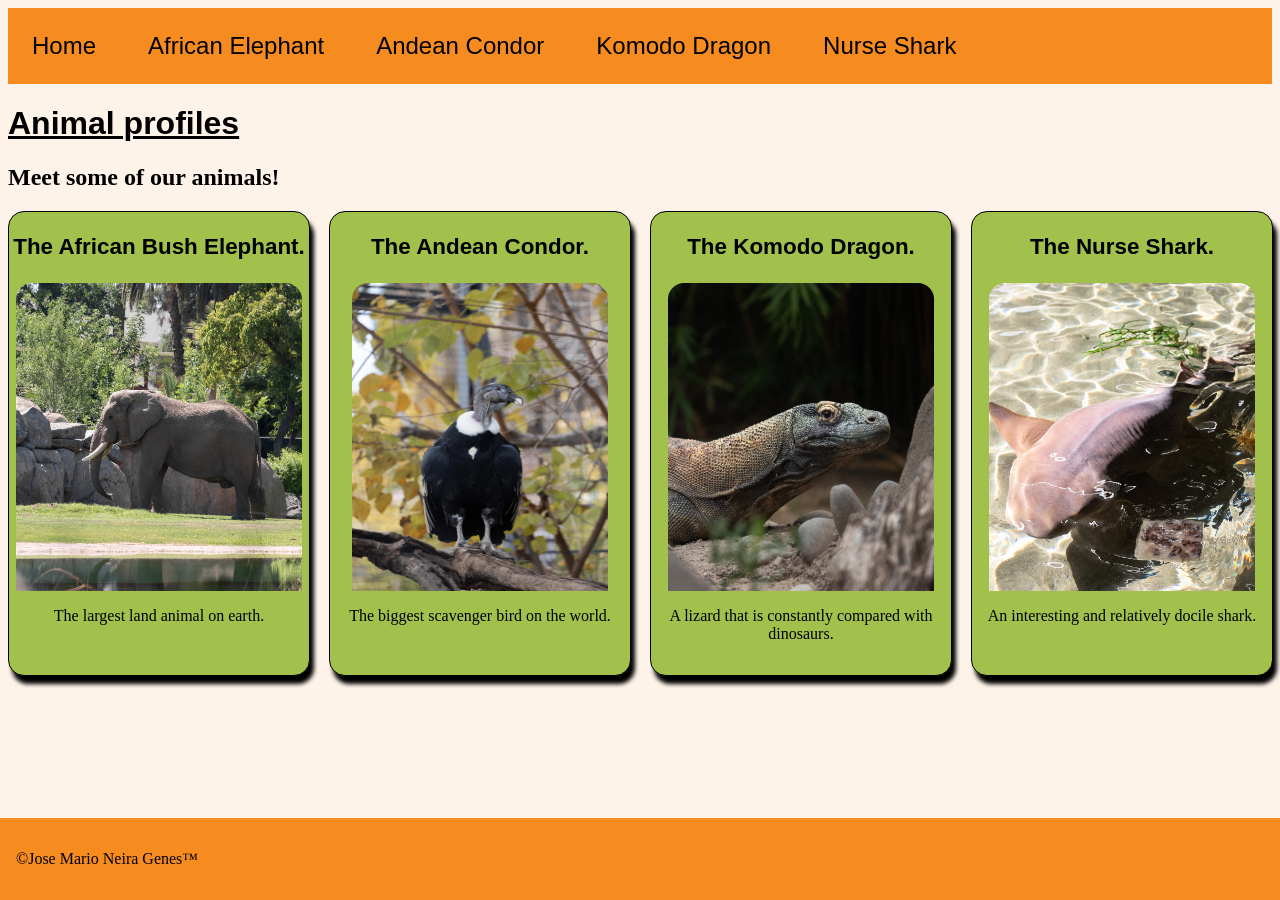
<file: index.html>
<!DOCTYPE html>
<html lang="en">
<head>
    <meta charset="UTF-8">
    <meta name="viewport" content="width=device-width, initial-scale=1.0">
    <title>Dossier project</title>
    <link rel="stylesheet" href="style.css">
</head>

<body>
    <header>
        <nav id="main-nav" class="main">
            <a href="index.html">Home</a>
            <a href="African_Elephant.html">African Elephant</a>
            <a href="Andean_Condor.html">Andean Condor</a>
            <a href="Komodo_Dragon.html">Komodo Dragon</a>
            <a href="Nurse_Shark.html">Nurse Shark</a>
        </nav>
        <h1 class="page-title">
            Animal profiles
        </h1>
    </header>

    <main>
        <section>
            <h2 >
                Meet some of our animals!
            </h2>
        </section>
        <div class="profiles">
        <section class="profile">
            <h3 class="animal-name">
                The African Bush Elephant.
            </h3>
            <img src="African_Elephant.jpg" alt="A big grey elephant on a field" width="286" height="308" class="image">
            <p>
                The largest land animal on earth.
            </p>
        </section>
        <section class="profile">
            <h3 class="animal-name">
                The Andean Condor.
            </h3>
            <img src="Andean_Condor.jpg" alt="A considerably big bird with black and white plumage and grey skin" width="256" height="308" class="image">
            <p>
                The biggest scavenger bird on the world.
            </p>
        </section> 
        <section class="profile">
            <h3 class="animal-name">
                The Komodo Dragon.
            </h3>
            <img src="Komodo_Dragon.jpg" alt="A very big lizard with scaly, brown and grey skin" width="266" height="308" class="image">
            <p>
                A lizard that is constantly compared with dinosaurs.
            </p>
        </section> 
        <section class="profile">
            <h3 class="animal-name">
                The Nurse Shark.
            </h3>
            <img src="Nurse_Shark.jpg" alt="A flat looking shark with brown skin, small eyes and small, whisker like appendages close to its mouth" width="266" height="308" class="image">
            <p>
                An interesting and relatively docile shark.
            </p>
        </section> 
        </div>
    </main>
    <footer class="main-footer">
        <p class="copyright">&copy;Jose Mario Neira Genes&trade;</p>
    </footer>
</body>
</html>
</file>
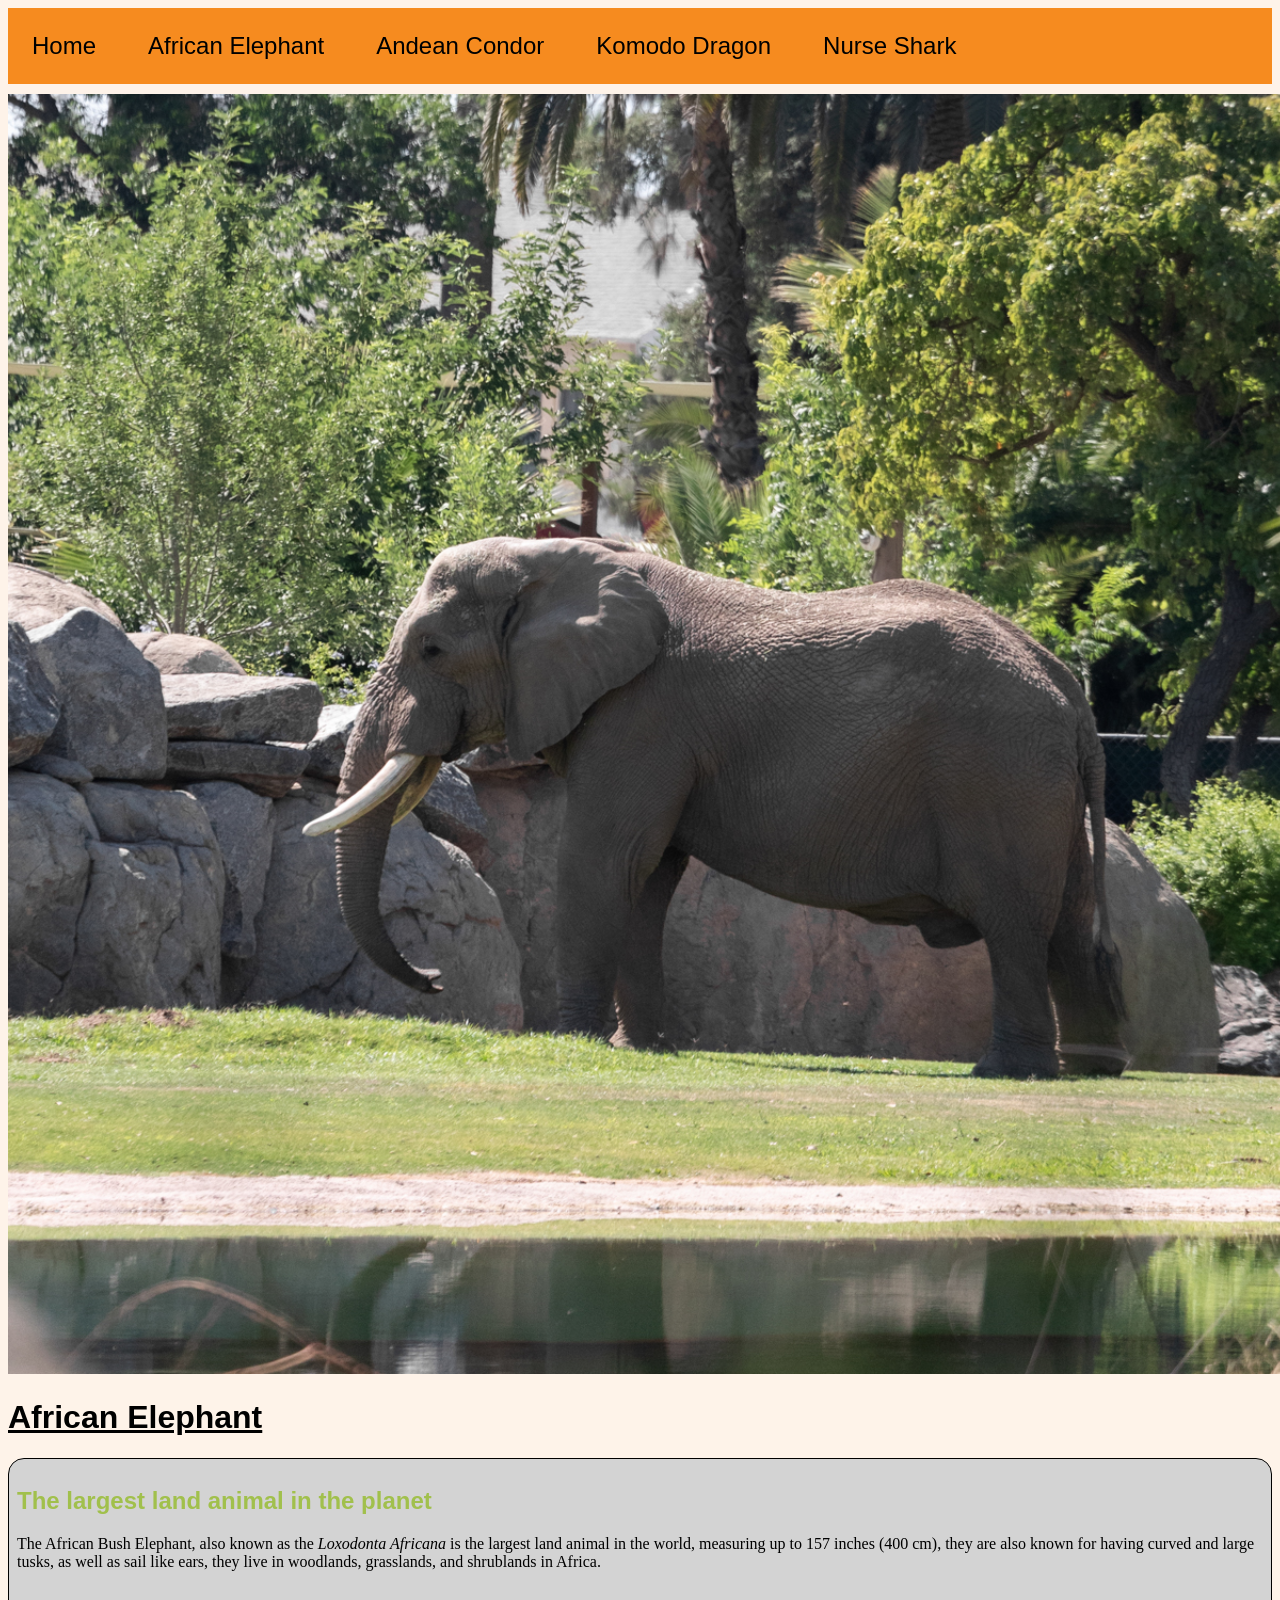
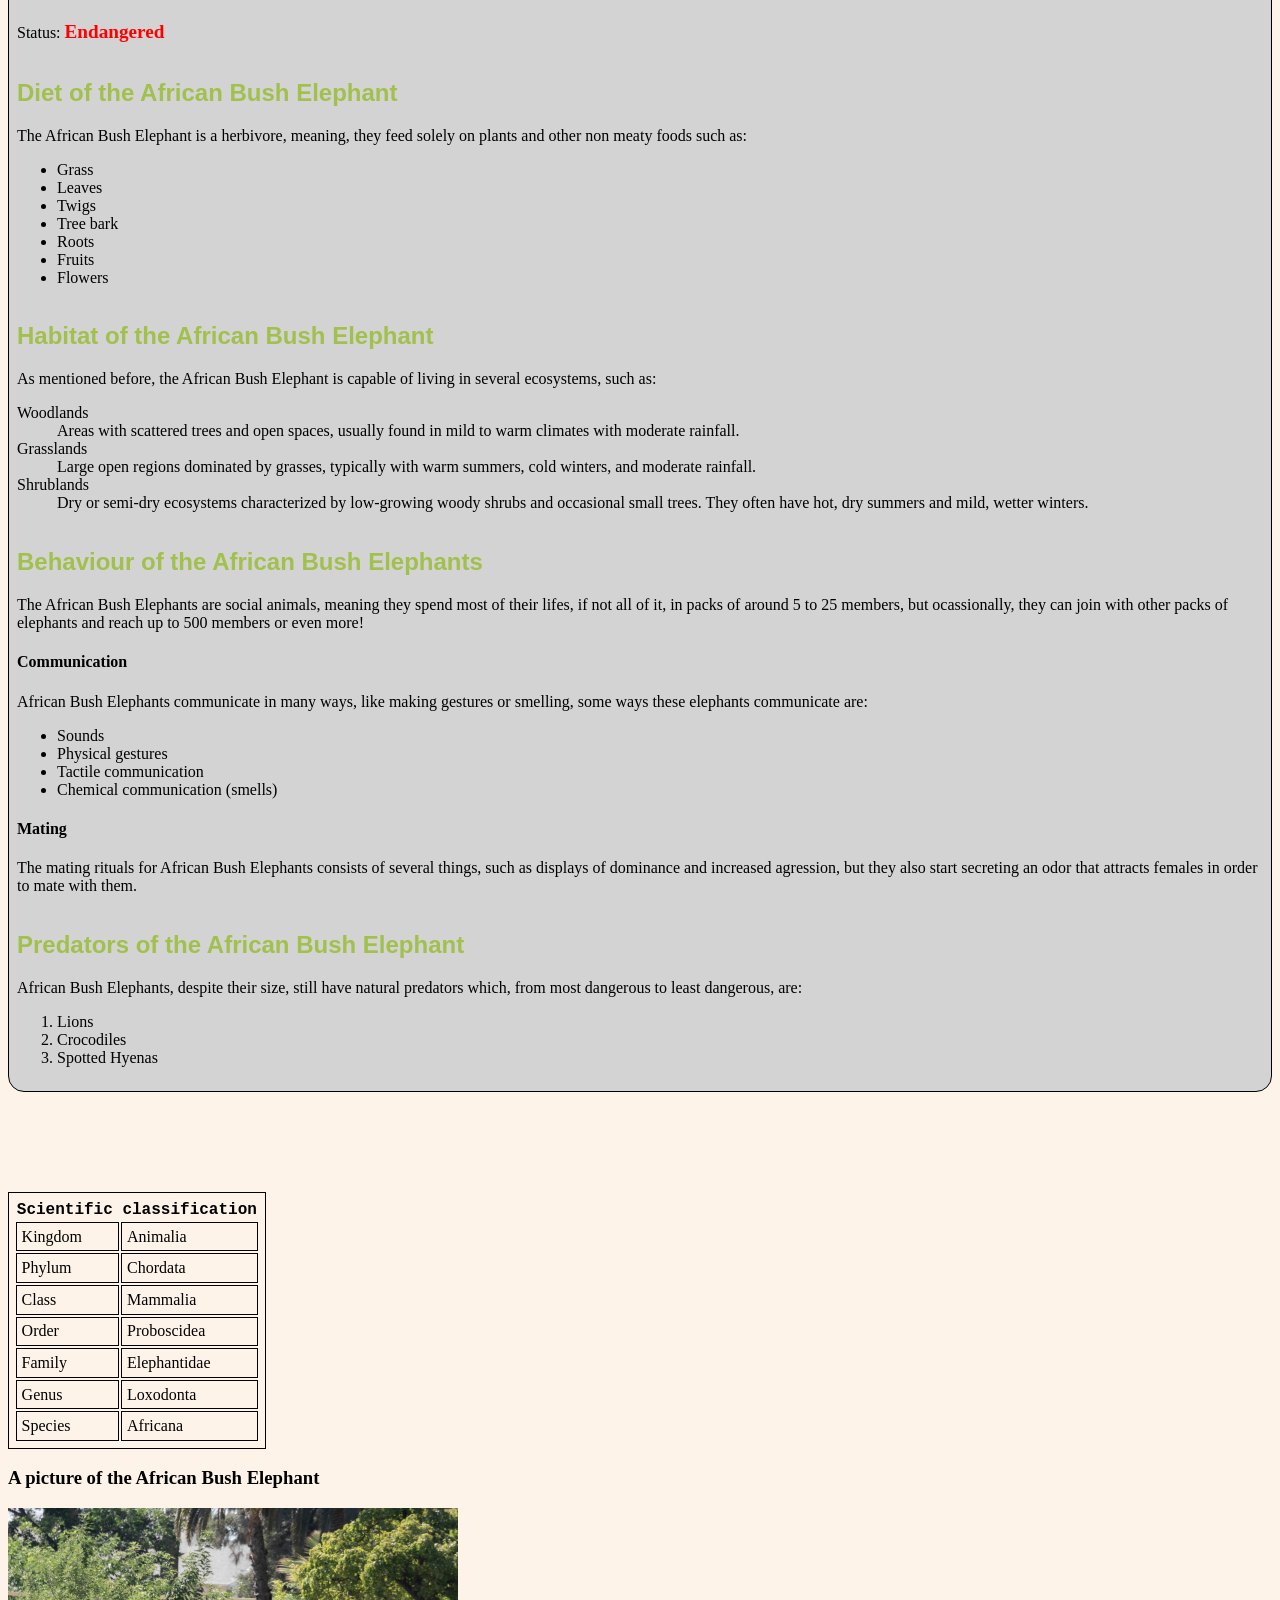
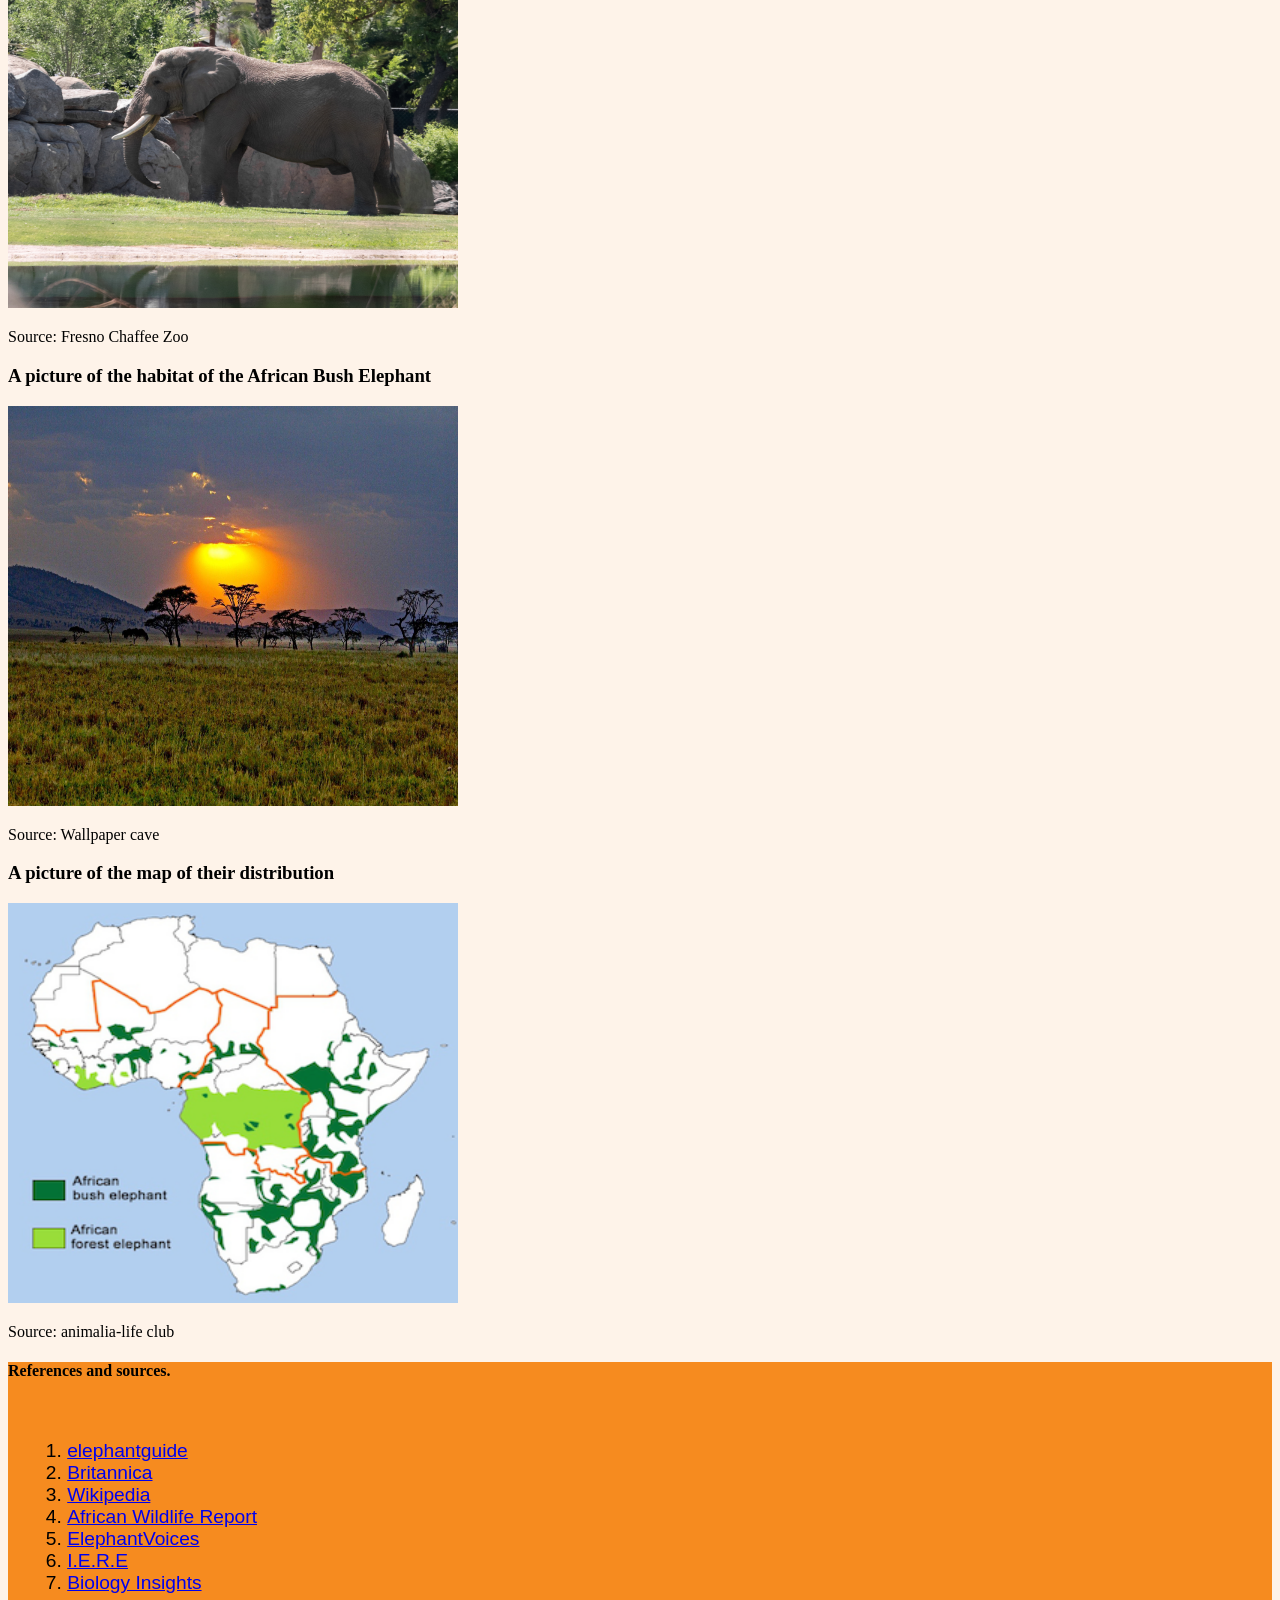
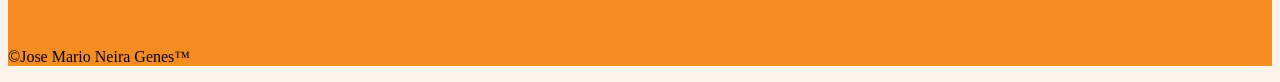
<file: African_Elephant.html>
<!DOCTYPE html>
<html lang="en">
<head>
    <meta charset="UTF-8">
    <meta name="viewport" content="width=device-width, initial-scale=1.0">
    <title>African Elephant</title>
    <link rel="stylesheet" href="style.css">
</head>
<body>
    <header>
        <nav id="main-nav" class="main">
            <a href="index.html">Home</a>
            <a href="African_Elephant.html">African Elephant</a>
            <a href="Andean_Condor.html">Andean Condor</a>
            <a href="Komodo_Dragon.html">Komodo Dragon</a>
            <a href="Nurse_Shark.html">Nurse Shark</a>
        </nav>
        <img src="African_Elephant.jpg" alt="A big grey elephant on a field" width="auto" height="auto" class="page-image">
        <h1 class="page-title">
            African Elephant
        </h1>
    </header>

    <main>
    <div class="main-body">
        <section>
            <h2 class="sub-title">
                The largest land animal in the planet
            </h2>
            <p>The African Bush Elephant, also known as the <em>Loxodonta Africana</em> is the largest land animal in the world, measuring up to 157 inches (400 cm), they are also known for having curved and large tusks, as well as sail like ears, they live in woodlands, grasslands, and shrublands in Africa.</p>
            <br>
            <p>Status: <strong class="Endangered">Endangered</strong></p>
        </section>
        <section>
            <h2 class="sub-title">
                Diet of the African Bush Elephant
            </h2>
            <p>The African Bush Elephant is a herbivore, meaning, they feed solely on plants and other non meaty foods such as:</p>
            <ul>
                <li>Grass</li>
                <li>Leaves</li>
                <li>Twigs</li>
                <li>Tree bark</li>
                <li>Roots</li>
                <li>Fruits</li>
                <li>Flowers</li>
            </ul>
        </section>
        <section>
            <h2 class="sub-title">
                Habitat of the African Bush Elephant
            </h2>
            <p>As mentioned before, the African Bush Elephant is capable of living in several ecosystems, such as:</p>
            <dl>
                <dt>Woodlands</dt>
                <dd>Areas with scattered trees and open spaces, usually found in mild to warm climates with moderate rainfall.</dd>
                <dt>Grasslands</dt>
                <dd>Large open regions dominated by grasses, typically with warm summers, cold winters, and moderate rainfall.</dd>
                <dt>Shrublands</dt>
                <dd>Dry or semi-dry ecosystems characterized by low-growing woody shrubs and occasional small trees. They often have hot, dry summers and mild, wetter winters.</dd>
            </dl>
        </section>
        <section>
            <h2 class="sub-title">
                Behaviour of the African Bush Elephants
            </h2>
            <p>The African Bush Elephants are social animals, meaning they spend most of their lifes, if not all of it, in packs of around 5 to 25 members, but ocassionally, they can join with other packs of elephants and reach up to 500 members or even more!</p>
            <h4>
                Communication
            </h4>
            <p>African Bush Elephants communicate in many ways, like making gestures or smelling, some ways these elephants communicate are:</p>
            <ul>
                <li>Sounds</li>
                <li>Physical gestures</li>
                <li>Tactile communication</li>
                <li>Chemical communication (smells)</li>
            </ul>
            <h4>
                Mating
            </h4>
            <p>The mating rituals for African Bush Elephants consists of several things, such as displays of dominance and increased agression, but they also start secreting an odor that attracts females in order to mate with them.</p>
        </section>
        <section>
            <h2 class="sub-title">
                Predators of the African Bush Elephant
            </h2>
            <p>African Bush Elephants, despite their size, still have natural predators which, from most dangerous to least dangerous, are:</p>
            <ol>
                <li>Lions</li>
                <li>Crocodiles</li>
                <li>Spotted Hyenas</li>
            </ol>
        </section>
    </div>
    </main>
    <aside>
        <table>
            <thead>
                <tr>
                    <th colspan="2">Scientific classification</th>
                </tr>
            </thead>
            <tbody>
                <tr>
                    <td>Kingdom</td>
                    <td>Animalia</td>
                </tr>
                <tr>
                    <td>Phylum</td>
                    <td>Chordata</td>
                </tr>
                <tr>
                    <td>Class</td>
                    <td>Mammalia</td>
                </tr>
                <tr>
                    <td>Order</td>
                    <td>Proboscidea</td>
                </tr>
                <tr>
                    <td>Family</td>
                    <td>Elephantidae</td>
                </tr>
                <tr>
                    <td>Genus</td>
                    <td>Loxodonta</td>
                </tr>
                <tr>
                    <td>Species</td>
                    <td>Africana</td>
                </tr>
            </tbody>
        </table>
    </aside>
    <section>
        <h3>
            A picture of the African Bush Elephant
        </h3>
        <img src="African_Elephant.jpg" alt="An African Elephant's side profile while at the Fresno Chaffee Zoo" height="400" width="450">
        <p>Source: Fresno Chaffee Zoo</p>
        <h3>
            A picture of the habitat of the African Bush Elephant
        </h3>
        <img src="African_Elephant_Habitat.jpg" alt="A savanna with trees and grass during sundown" height="400" width="450">
        <p>Source: Wallpaper cave</p>
        <h3>
            A picture of the map of their distribution
        </h3>
        <img src="African_Elephant_geo-map.png" alt="A map showing the areas in Africa where African Elephants are known to live" height="400" width="450">
        <p>Source: animalia-life club </p>
    </section>
    <footer>
        <section>
        <h4 class="footer-title">
            References and sources.
        </h4>
        <nav class="Sources">
            <ol>
                <li><a href="https://elephantguide.com/elephants-have-tusks-everything-you-need-to-know/">elephantguide</a></li>
                <li><a href="https://www.britannica.com/animal/African-bush-elephant">Britannica</a></li>
                <li><a href="https://en.wikipedia.org/wiki/African_bush_elephant">Wikipedia</a></li>
                <li><a href="https://africanwildlifereport.com/the-life-cycle-of-african-elephants-from-birth-to-death/">African Wildlife Report</a></li>
                <li><a href="https://www.elephantvoices.org/elephant-communication">ElephantVoices</a></li>
                <li><a href="https://iere.org/how-do-elephants-find-their-mates/">I.E.R.E</a></li>
                <li><a href="https://biologyinsights.com/what-are-the-predators-of-african-elephants/">Biology Insights</a></li>
            </ol>
        </nav>
        </section>
        <p class="copyright">&copy;Jose Mario Neira Genes&trade;</p>
    </footer>
</body>
</html>
</file>
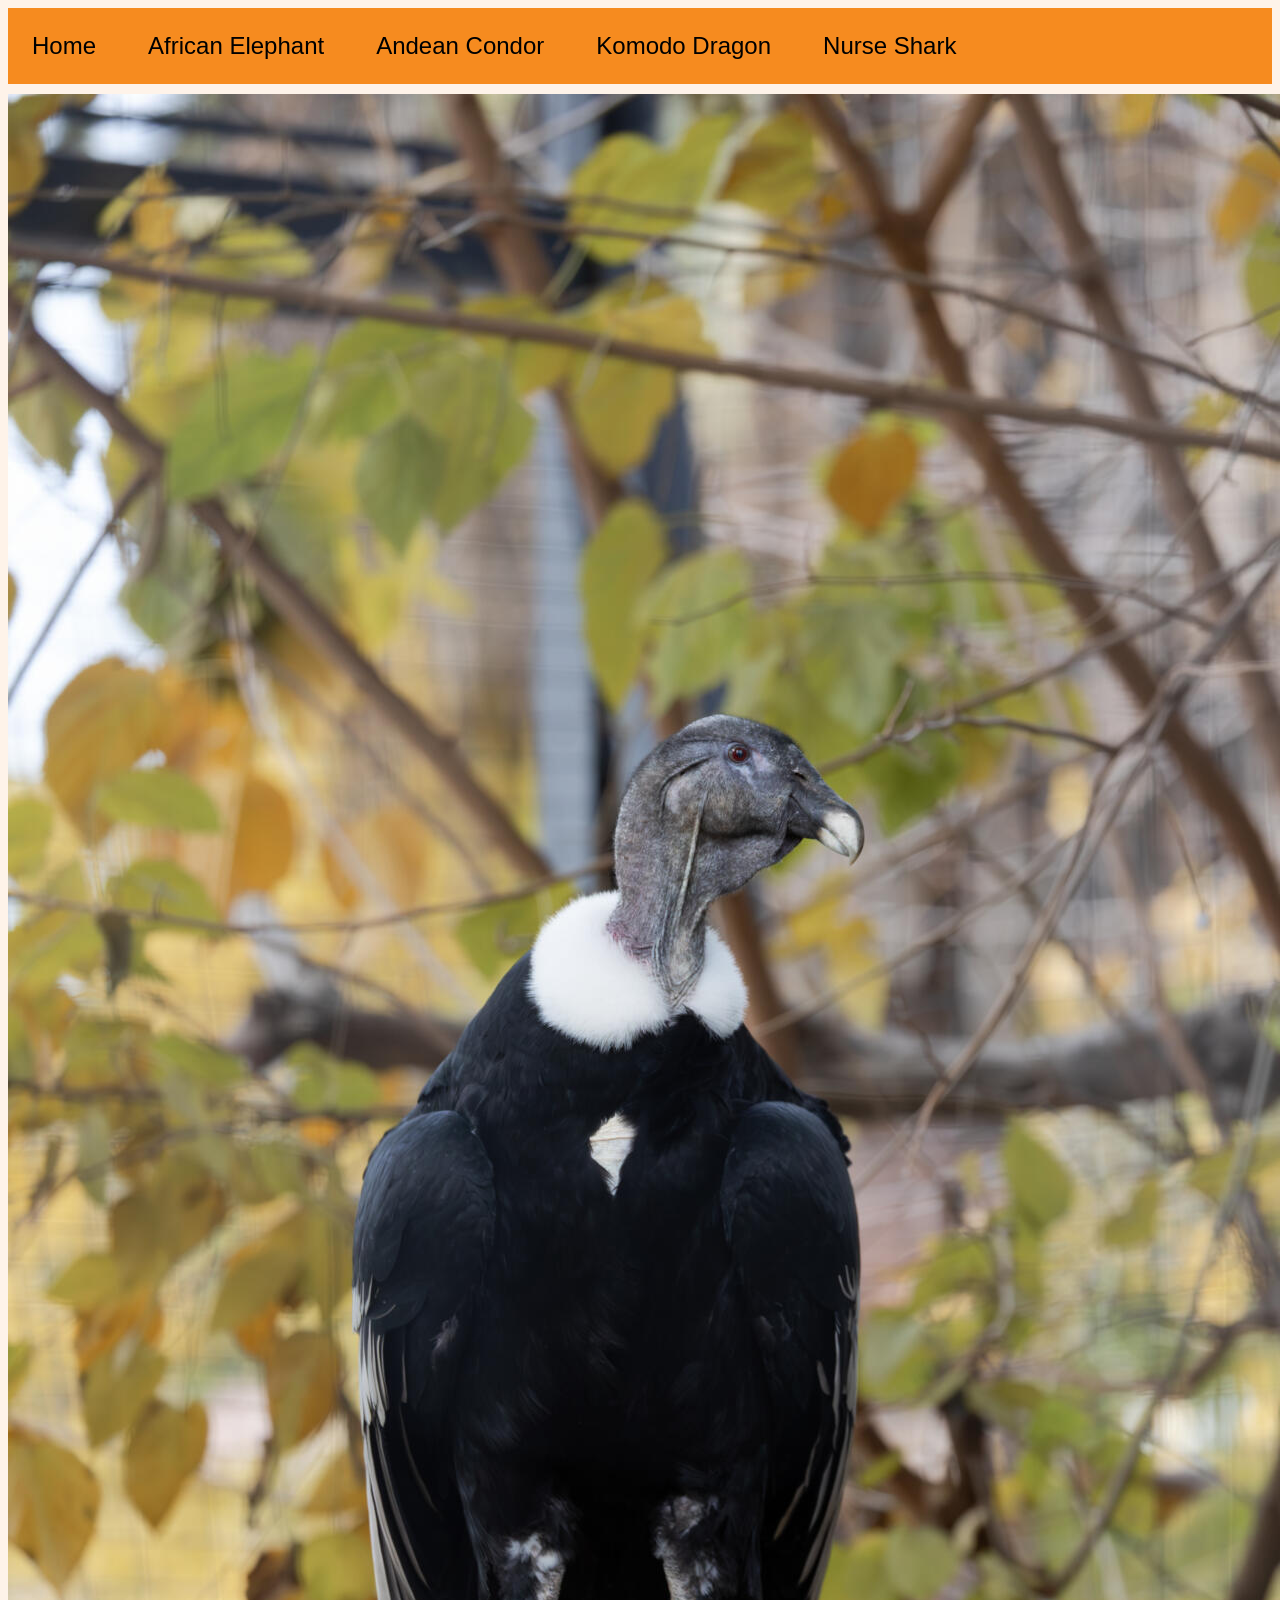
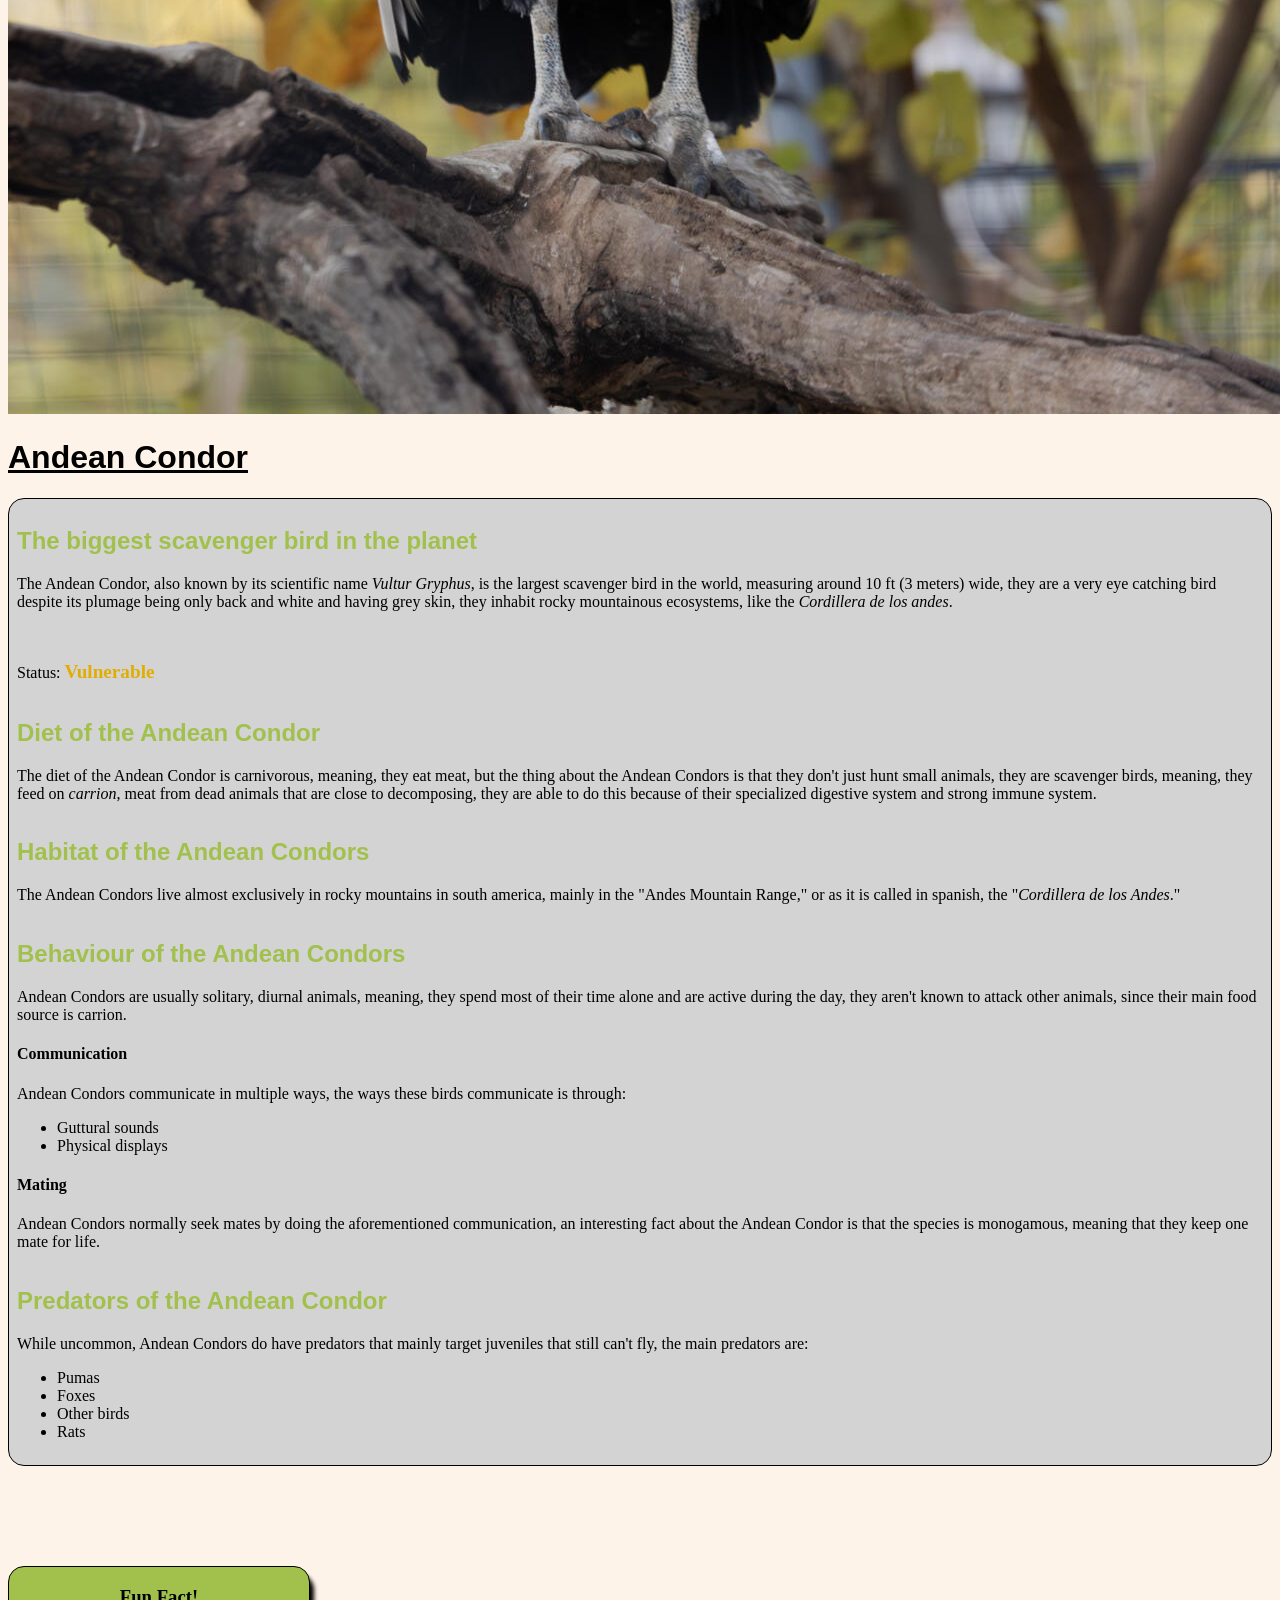
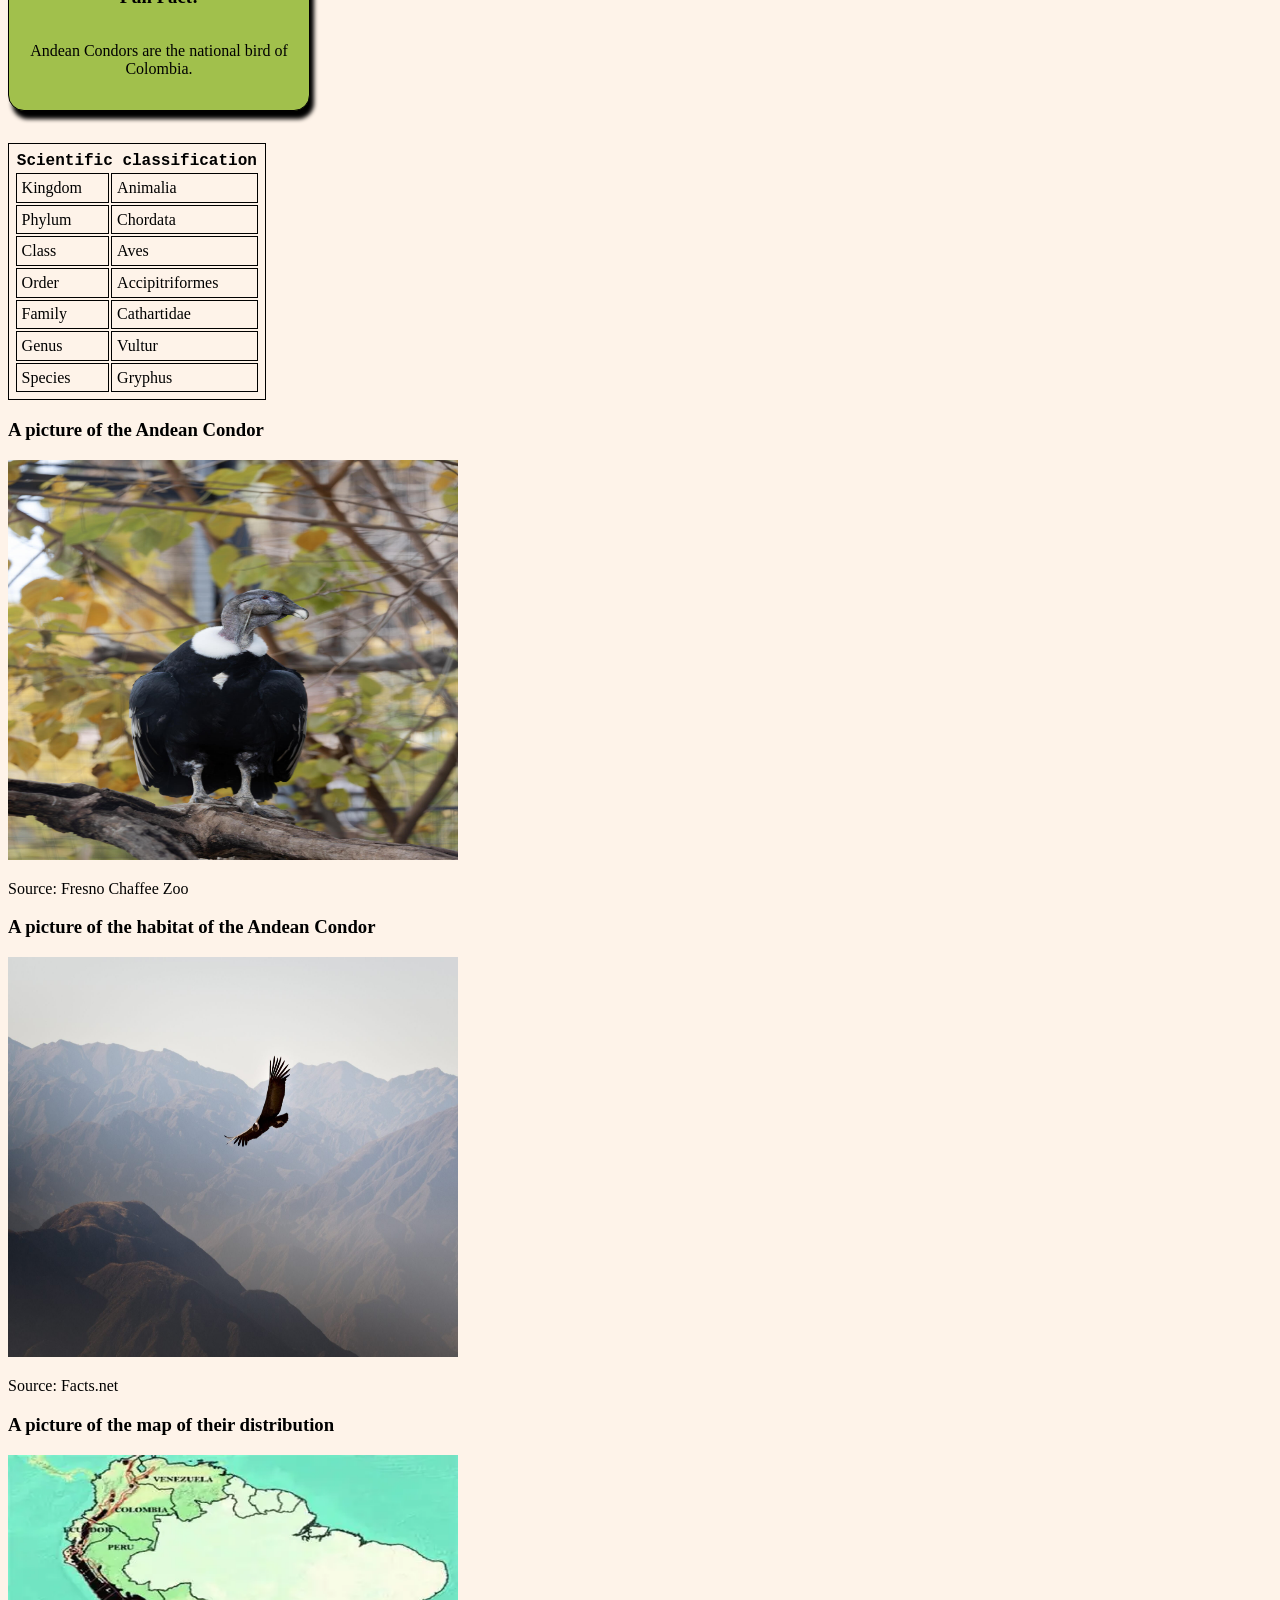
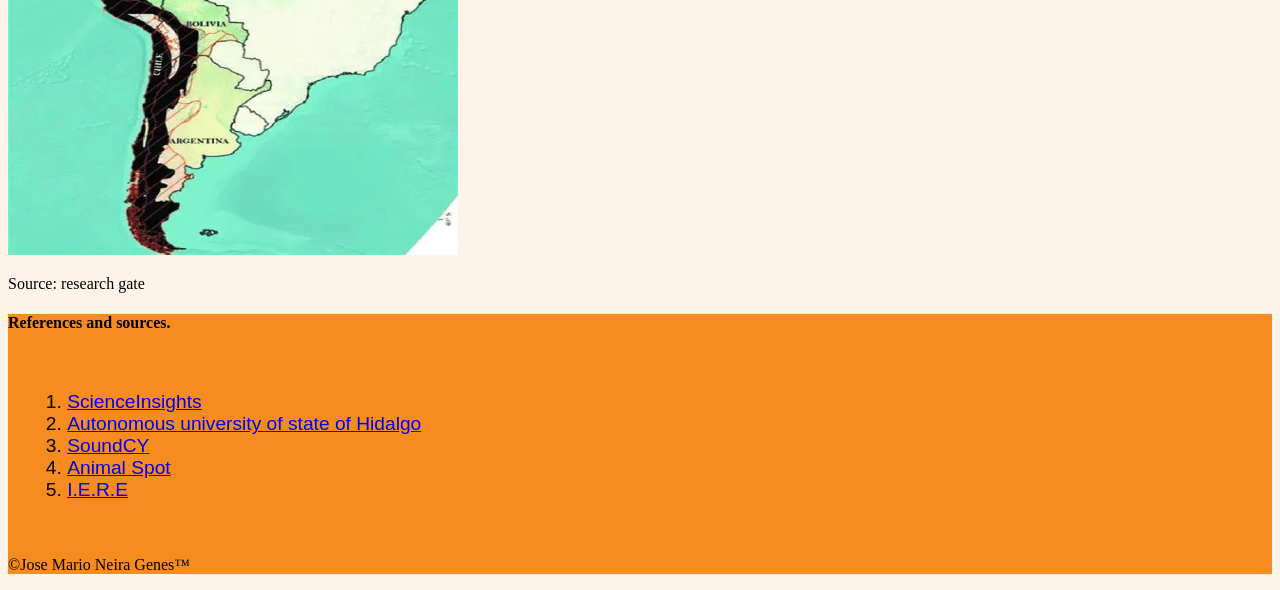
<file: Andean_Condor.html>
<!DOCTYPE html>
<html lang="en">
<head>
    <meta charset="UTF-8">
    <meta name="viewport" content="width=device-width, initial-scale=1.0">
    <title>Andean Condor</title>
    <link rel="stylesheet" href="style.css">
</head>
<body>
    <header>
        <nav id="main-nav" class="main">
            <a href="index.html">Home</a>
            <a href="African_Elephant.html">African Elephant</a>
            <a href="Andean_Condor.html">Andean Condor</a>
            <a href="Komodo_Dragon.html">Komodo Dragon</a>
            <a href="Nurse_Shark.html">Nurse Shark</a>
        </nav>
        <img src="Andean_Condor.jpg" alt="A considerably big bird with black and white plumage and grey skin" width="auto" height="auto" class="page-image">
        <h1 class="page-title">
            Andean Condor
        </h1>
    </header>

    <main>
    <div class="main-body">
        <section>
            <h2 class="sub-title">
                The biggest scavenger bird in the planet
            </h2>
            <p>The Andean Condor, also known by its scientific name <em>Vultur Gryphus</em>, is the largest scavenger bird in the world, measuring around 10 ft (3 meters) wide, they are a very eye catching bird despite its plumage being only back and white and having grey skin, they inhabit rocky mountainous ecosystems, like the <i>Cordillera de los andes</i>.</p>
             <br>
            <p>Status: <strong class="Vulnerable">Vulnerable</strong></p>
        </section>
        <section>
            <h2 class="sub-title">
                Diet of the Andean Condor
            </h2>
            <p>The diet of the Andean Condor is carnivorous, meaning, they eat meat, but the thing about the Andean Condors is that they don't just hunt small animals, they are scavenger birds, meaning, they feed on <em>carrion</em>, meat from dead animals that are close to decomposing, they are able to do this because of their specialized digestive system and strong immune system.</p>
        </section>
        <section>
            <h2 class="sub-title">
                Habitat of the Andean Condors
            </h2>
            <p>The Andean Condors live almost exclusively in rocky mountains in south america, mainly in the "Andes Mountain Range," or as it is called in spanish, the "<i>Cordillera de los Andes</i>."</p>
        </section>
        <section>
            <h2 class="sub-title">
                Behaviour of the Andean Condors
            </h2>
            <p>Andean Condors are usually solitary, diurnal animals, meaning, they spend most of their time alone and are active during the day, they aren't known to attack other animals, since their main food source is carrion.</p>
            <h4>
                Communication
            </h4>
            <p>Andean Condors communicate in multiple ways, the ways these birds communicate is through:</p>
            <ul>
                <li>Guttural sounds</li>
                <li>Physical displays</li>
            </ul>
            <h4>
                Mating
            </h4>
            <p>Andean Condors normally seek mates by doing the aforementioned communication, an interesting fact about the Andean Condor is that the species is monogamous, meaning that they keep one mate for life.</p>
        </section>
        <section>
            <h2 class="sub-title">
                Predators of the Andean Condor
            </h2>
            <p>While uncommon, Andean Condors do have predators that mainly target juveniles that still can't fly, the main predators are:</p>
            <ul>
                <li>Pumas</li>
                <li>Foxes</li>
                <li>Other birds</li>
                <li>Rats</li>
            </ul>
        </section>
    </div>
    </main>
    <article class="fact">
        <h3>
            Fun Fact!
        </h3>
        <p>Andean Condors are the national bird of Colombia.</p>
    </article>
    <aside>
        <table>
            <thead>
                <tr>
                    <th colspan="2">Scientific classification</th>
                </tr>
            </thead>
            <tbody>
                <tr>
                    <td>Kingdom</td>
                    <td>Animalia</td>
                </tr>
                <tr>
                    <td>Phylum</td>
                    <td>Chordata</td>
                </tr>
                <tr>
                    <td>Class</td>
                    <td>Aves</td>
                </tr>
                <tr>
                    <td>Order</td>
                    <td>Accipitriformes</td>
                </tr>
                <tr>
                    <td>Family</td>
                    <td>Cathartidae</td>
                </tr>
                <tr>
                    <td>Genus</td>
                    <td>Vultur</td>
                </tr>
                <tr>
                    <td>Species</td>
                    <td>Gryphus</td>
                </tr>
            </tbody>
        </table>
    </aside>
    <section>
        <h3>
            A picture of the Andean Condor
        </h3>
        <img src="Andean_Condor.jpg" alt="A considerably big bird with black and white plumage and grey skin" height="400" width="450">
        <p>Source: Fresno Chaffee Zoo</p>
        <h3>
            A picture of the habitat of the Andean Condor
        </h3>
        <img src="Andean_Condor_Habitat.jpeg" alt="An Andean Condor soaring through a rocky mountainous terrain" height="400" width="450">
        <p>Source: Facts.net</p>
        <h3>
            A picture of the map of their distribution
        </h3>
        <img src="Andean_Condor_geo-map.webp" alt="A map showing the areas in south america where the Andean Condor is known to live" height="400" width="450">
        <p>Source: research gate</p>
    </section>
    <footer>
        <section>
        <h4 class="footer-title">
            References and sources.
        </h4>
        <nav class="Sources">
            <ol>
                <li><a href="https://scienceinsights.org/how-big-is-an-andean-condor-size-wingspan-and-weight/">ScienceInsights</a></li>
                <li><a href="https://www.scribd.com/document/927603253/Condor">Autonomous university of state of Hidalgo</a></li>
                <li><a href="https://soundcy.com/article/what-do-condors-sound-like">SoundCY</a></li>
                <li><a href="https://www.animalspot.net/andean-condor.html">Animal Spot</a></li>
                <li><a href="https://iere.org/what-are-the-andean-condors-predators/">I.E.R.E</a></li>
            </ol>
        </nav>
        </section>
        <p class="copyright">&copy;Jose Mario Neira Genes&trade;</p>
    </footer>
</body>
</html>
</file>
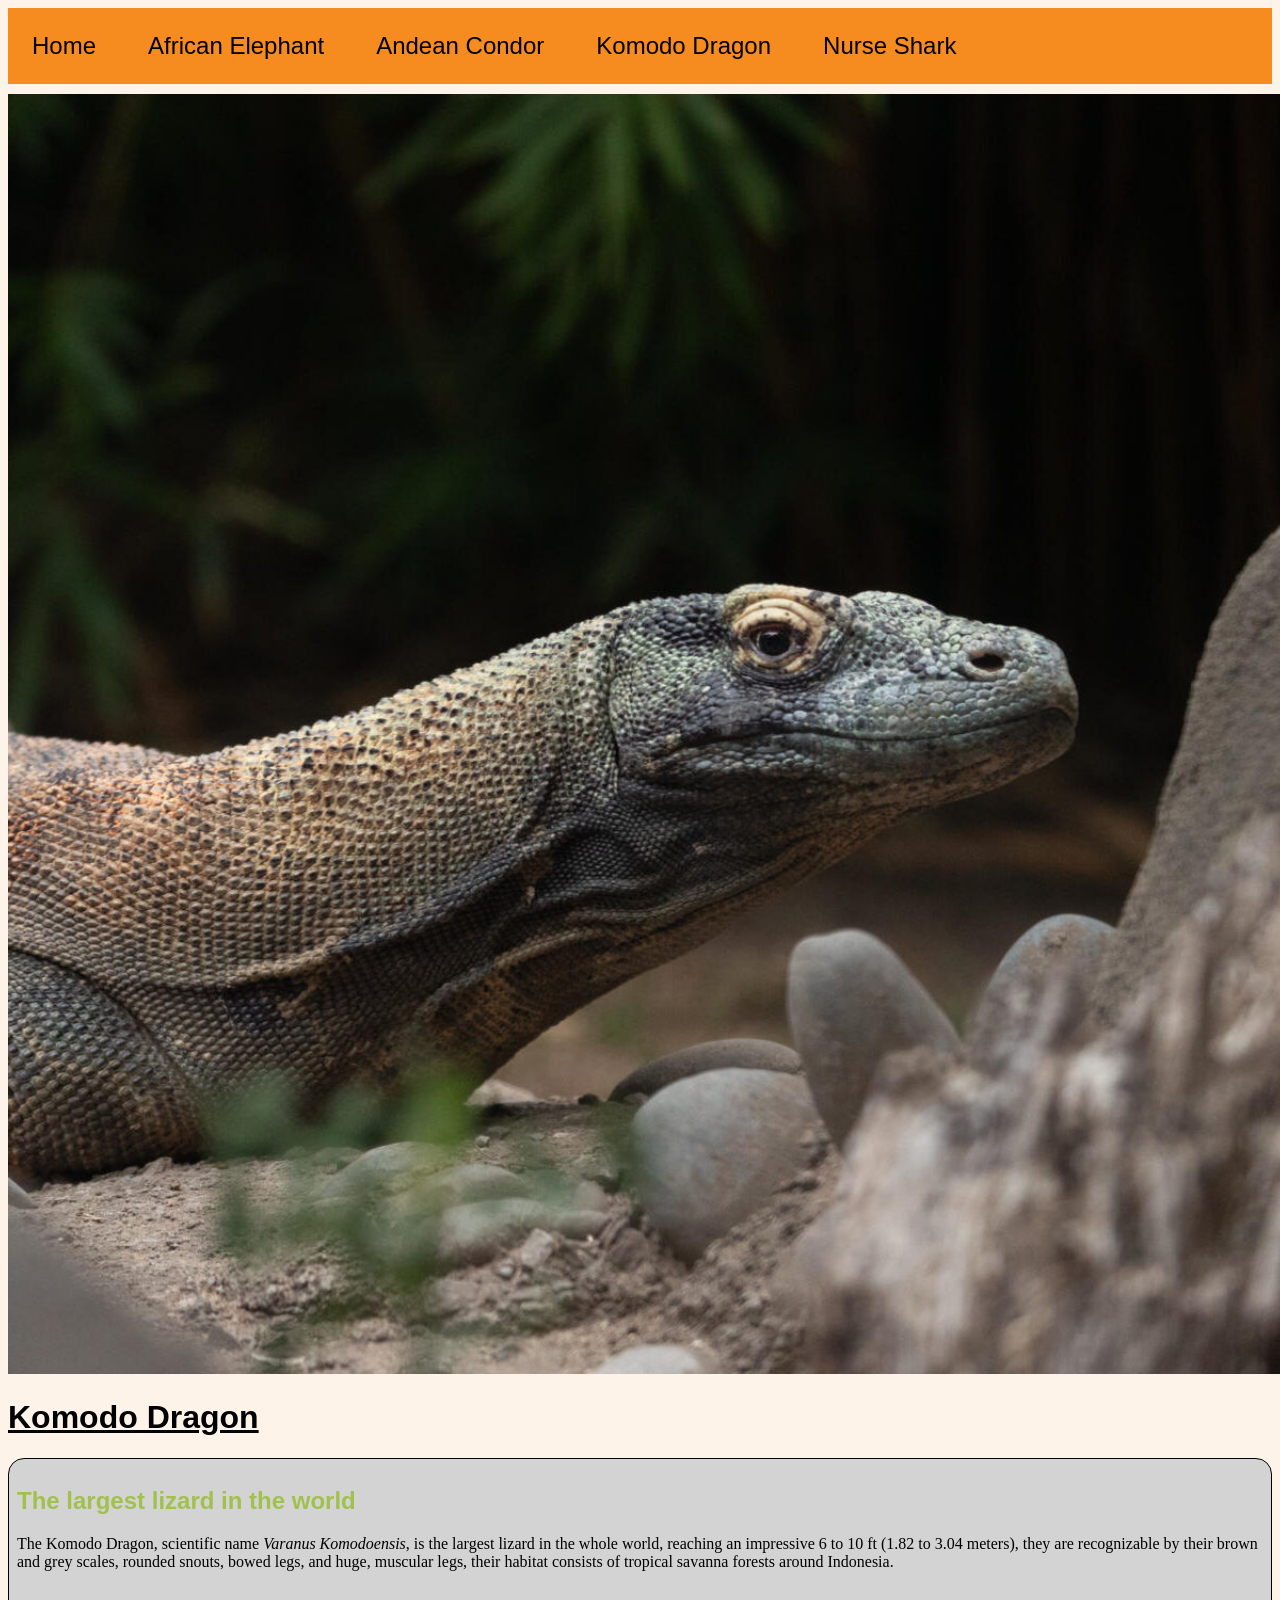
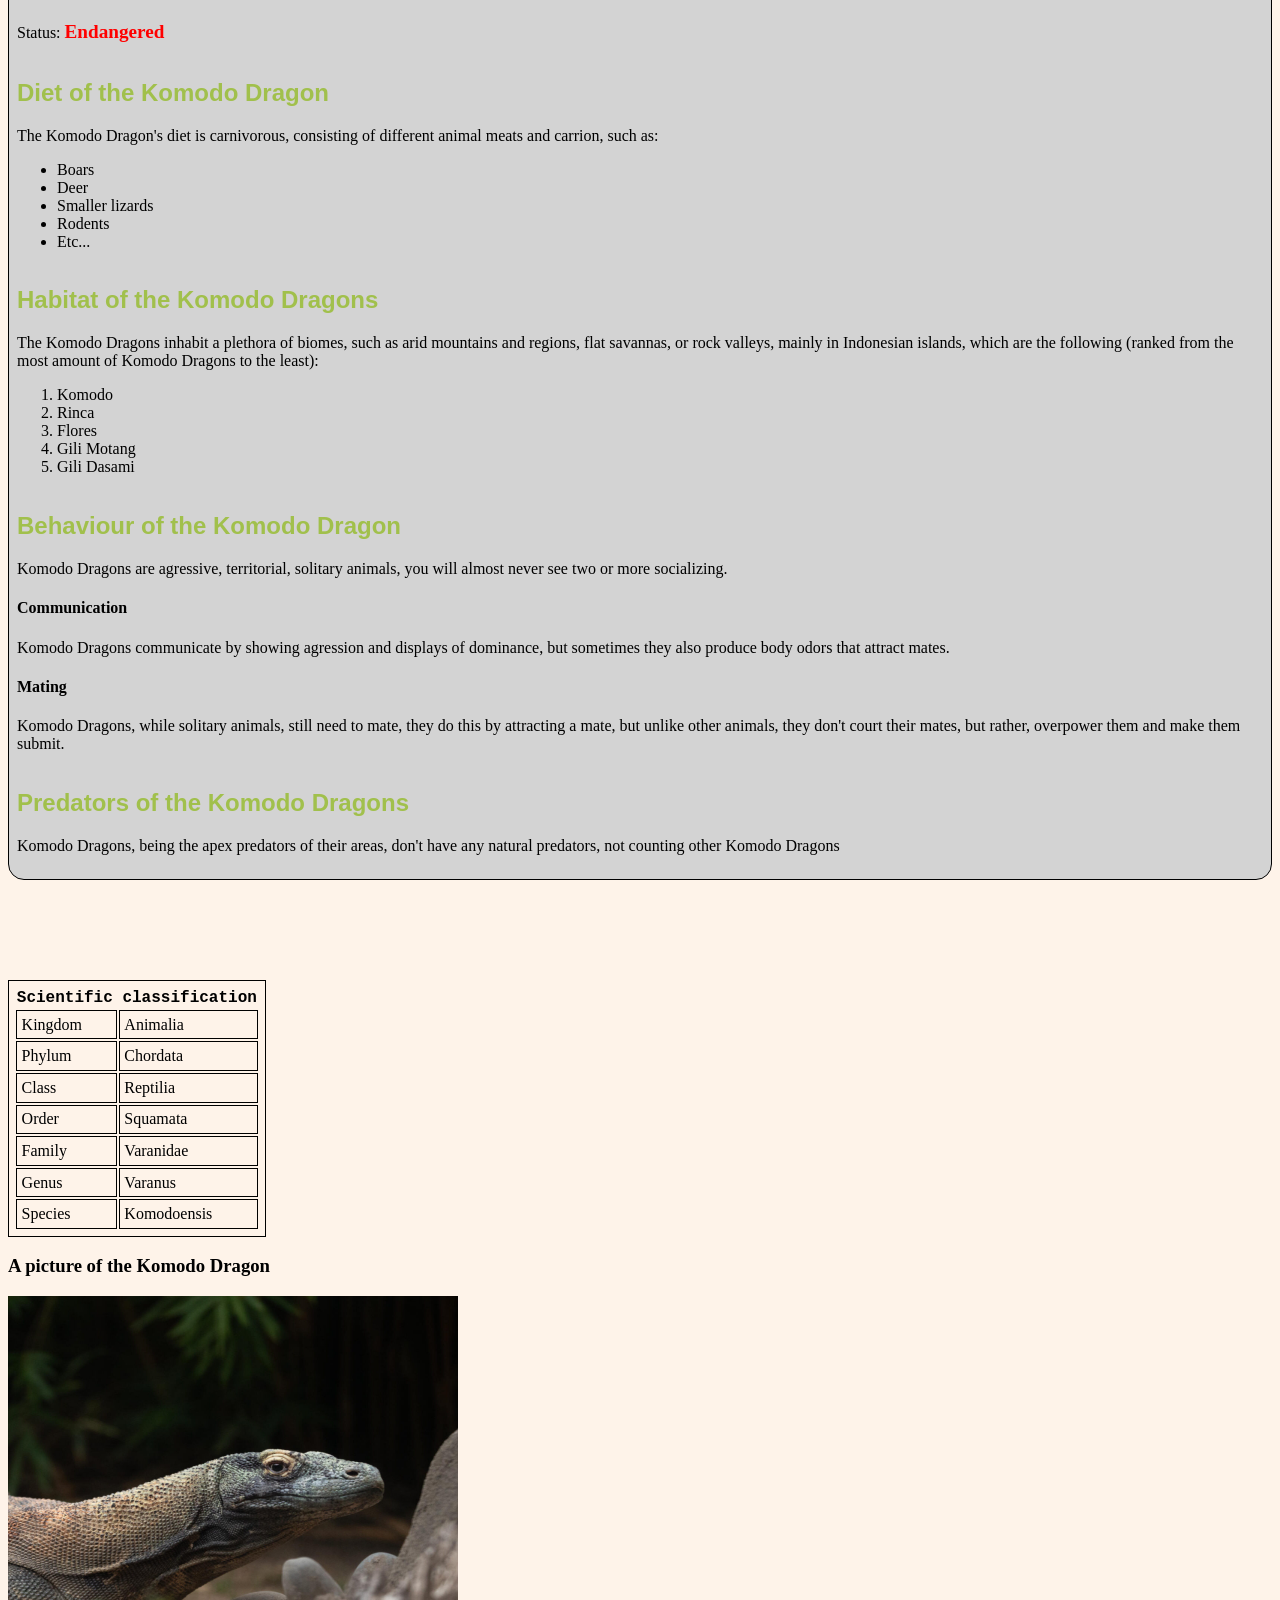
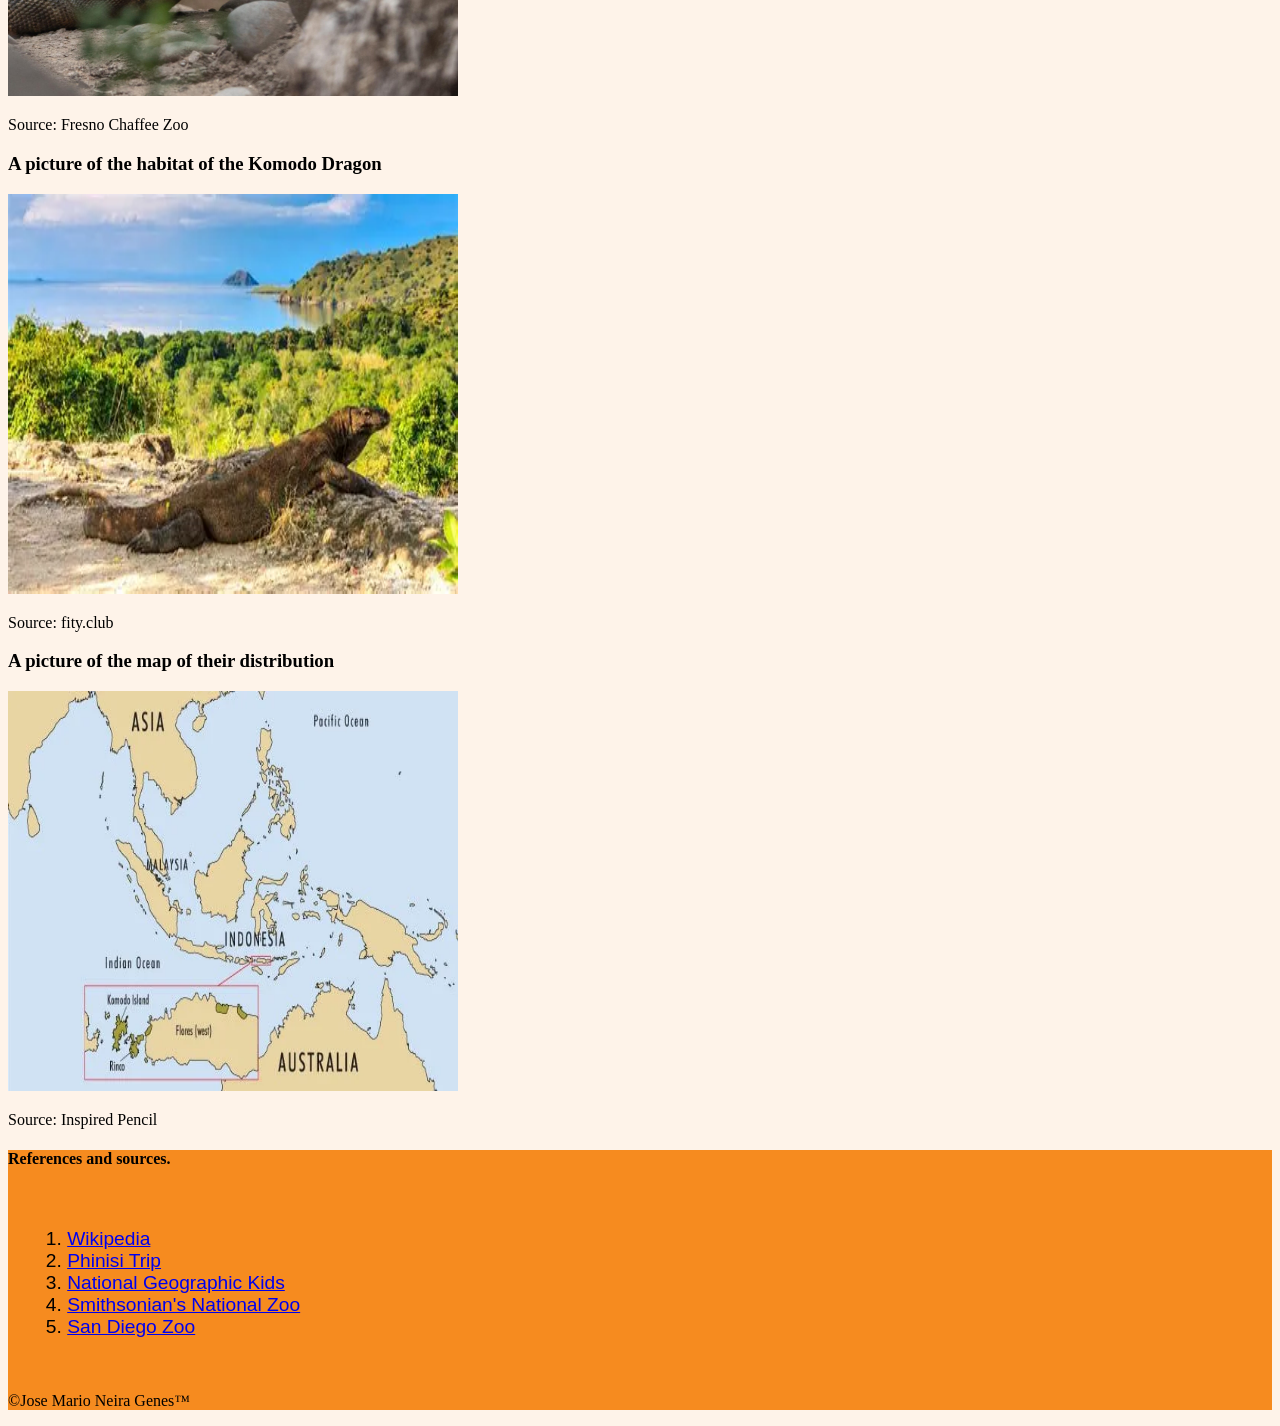
<file: Komodo_Dragon.html>
<!DOCTYPE html>
<html lang="en">
<head>
    <meta charset="UTF-8">
    <meta name="viewport" content="width=device-width, initial-scale=1.0">
    <title>Komodo Dragon</title>
    <link rel="stylesheet" href="style.css">
</head>
<body>
    <header>
        <nav id="main-nav" class="main">
            <a href="index.html">Home</a>
            <a href="African_Elephant.html">African Elephant</a>
            <a href="Andean_Condor.html">Andean Condor</a>
            <a href="Komodo_Dragon.html">Komodo Dragon</a>
            <a href="Nurse_Shark.html">Nurse Shark</a>
        </nav>
        <img src="Komodo_Dragon.jpg" alt="A very big lizard with scaly, brown and grey skin" width="auto" height="auto" class="page-image">
        <h1 class="page-title">
            Komodo Dragon
        </h1>
    </header>

    <main>
    <div class="main-body">
        <section>
            <h2 class="sub-title">
                The largest lizard in the world
            </h2>
            <p>The Komodo Dragon, scientific name <em>Varanus Komodoensis</em>, is the largest lizard in the whole world, reaching an impressive 6 to 10 ft (1.82 to 3.04 meters), they are recognizable by their brown and grey scales, rounded snouts, bowed legs, and huge, muscular legs, their habitat consists of tropical savanna forests around Indonesia.</p>
             <br>
            <p>Status: <strong class="Endangered">Endangered</strong></p>
        </section>
        <section>
            <h2 class="sub-title">
                Diet of the Komodo Dragon
            </h2>
            <p>The Komodo Dragon's diet is carnivorous, consisting of different animal meats and carrion, such as:</p>
            <ul>
                <li>Boars</li>
                <li>Deer</li>
                <li>Smaller lizards</li>
                <li>Rodents</li>
                <li>Etc...</li>
            </ul>
        </section>
        <section>
            <h2 class="sub-title">
                Habitat of the Komodo Dragons
            </h2>
            <p>The Komodo Dragons inhabit a plethora of biomes, such as arid mountains and regions, flat savannas, or rock valleys, mainly in Indonesian islands, which are the following (ranked from the most amount of Komodo Dragons to the least):</p>
            <ol>
                <li>Komodo</li>
                <li>Rinca</li>
                <li>Flores</li>
                <li>Gili Motang</li>
                <li>Gili Dasami</li>
            </ol>
        </section>
        <section>
            <h2 class="sub-title">
                Behaviour of the Komodo Dragon
            </h2>
            <p>Komodo Dragons are agressive, territorial, solitary animals, you will almost never see two or more socializing.</p>
            <h4>
                Communication
            </h4>
            <p>Komodo Dragons communicate by showing agression and displays of dominance, but sometimes they also produce body odors that attract mates.</p>
            <h4>
                Mating
            </h4>
            <p>Komodo Dragons, while solitary animals, still need to mate, they do this by attracting a mate, but unlike other animals, they don't court their mates, but rather, overpower them and make them submit.</p>
        </section>
        <section>
            <h2 class="sub-title">
                Predators of the Komodo Dragons
            </h2>
            <p>Komodo Dragons, being the apex predators of their areas, don't have any natural predators, not counting other Komodo Dragons</p>
        </section>
    </div>
    </main>
    <aside>
        <table>
            <thead>
                <tr>
                    <th colspan="2">Scientific classification</th>
                </tr>
            </thead>
            <tbody>
                <tr>
                    <td>Kingdom</td>
                    <td>Animalia</td>
                </tr>
                <tr>
                    <td>Phylum</td>
                    <td>Chordata</td>
                </tr>
                <tr>
                    <td>Class</td>
                    <td>Reptilia</td>
                </tr>
                <tr>
                    <td>Order</td>
                    <td>Squamata</td>
                </tr>
                <tr>
                    <td>Family</td>
                    <td>Varanidae</td>
                </tr>
                <tr>
                    <td>Genus</td>
                    <td>Varanus</td>
                </tr>
                <tr>
                    <td>Species</td>
                    <td>Komodoensis</td>
                </tr>
            </tbody>
        </table>
    </aside>
    <section>
        <h3>
            A picture of the Komodo Dragon
        </h3>
        <img src="Komodo_Dragon.jpg" alt="A very big lizard with scaly, brown and grey skin" height="400" width="450">
        <p>Source: Fresno Chaffee Zoo</p>
        <h3>
            A picture of the habitat of the Komodo Dragon
        </h3>
        <img src="Komodo_Dragon_Habitat.webp" alt="A Komodod Dragon in the middle of a field surrounded by what looks to be small desert bushes" height="400" width="450">
        <p>Source: fity.club</p>
        <h3>
            A picture of the map of their distribution
        </h3>
        <img src="Komodo_Dragon_geo-map.webp" alt="A map showing the locations in Indondesia where the Komodo Dragon is known to live" height="400" width="450">
        <p>Source: Inspired Pencil</p>
    </section>
    <footer>
        <section>
        <h4 class="footer-title">
            References and sources.
        </h4>
        <nav class="Sources">
            <ol>
                <li><a href="https://en.wikipedia.org/wiki/Komodo_dragon">Wikipedia</a></li>
                <li><a href="https://phinisitrip.com/blog/understanding-komodo-dragon-size/">Phinisi Trip</a></li>
                <li><a href="https://kids.nationalgeographic.com/animals/reptiles/facts/komodo-dragon">National Geographic Kids</a></li>
                <li><a href="https://nationalzoo.si.edu/animals/komodo-dragon">Smithsonian's National Zoo</a></li>
                <li><a href="https://ielc.libguides.com/sdzg/factsheets/komododragon/behavior">San Diego Zoo</a></li>
            </ol>
        </nav>
        </section>
        <p class="copyright">&copy;Jose Mario Neira Genes&trade;</p>
    </footer>
</body>
</html>
</file>
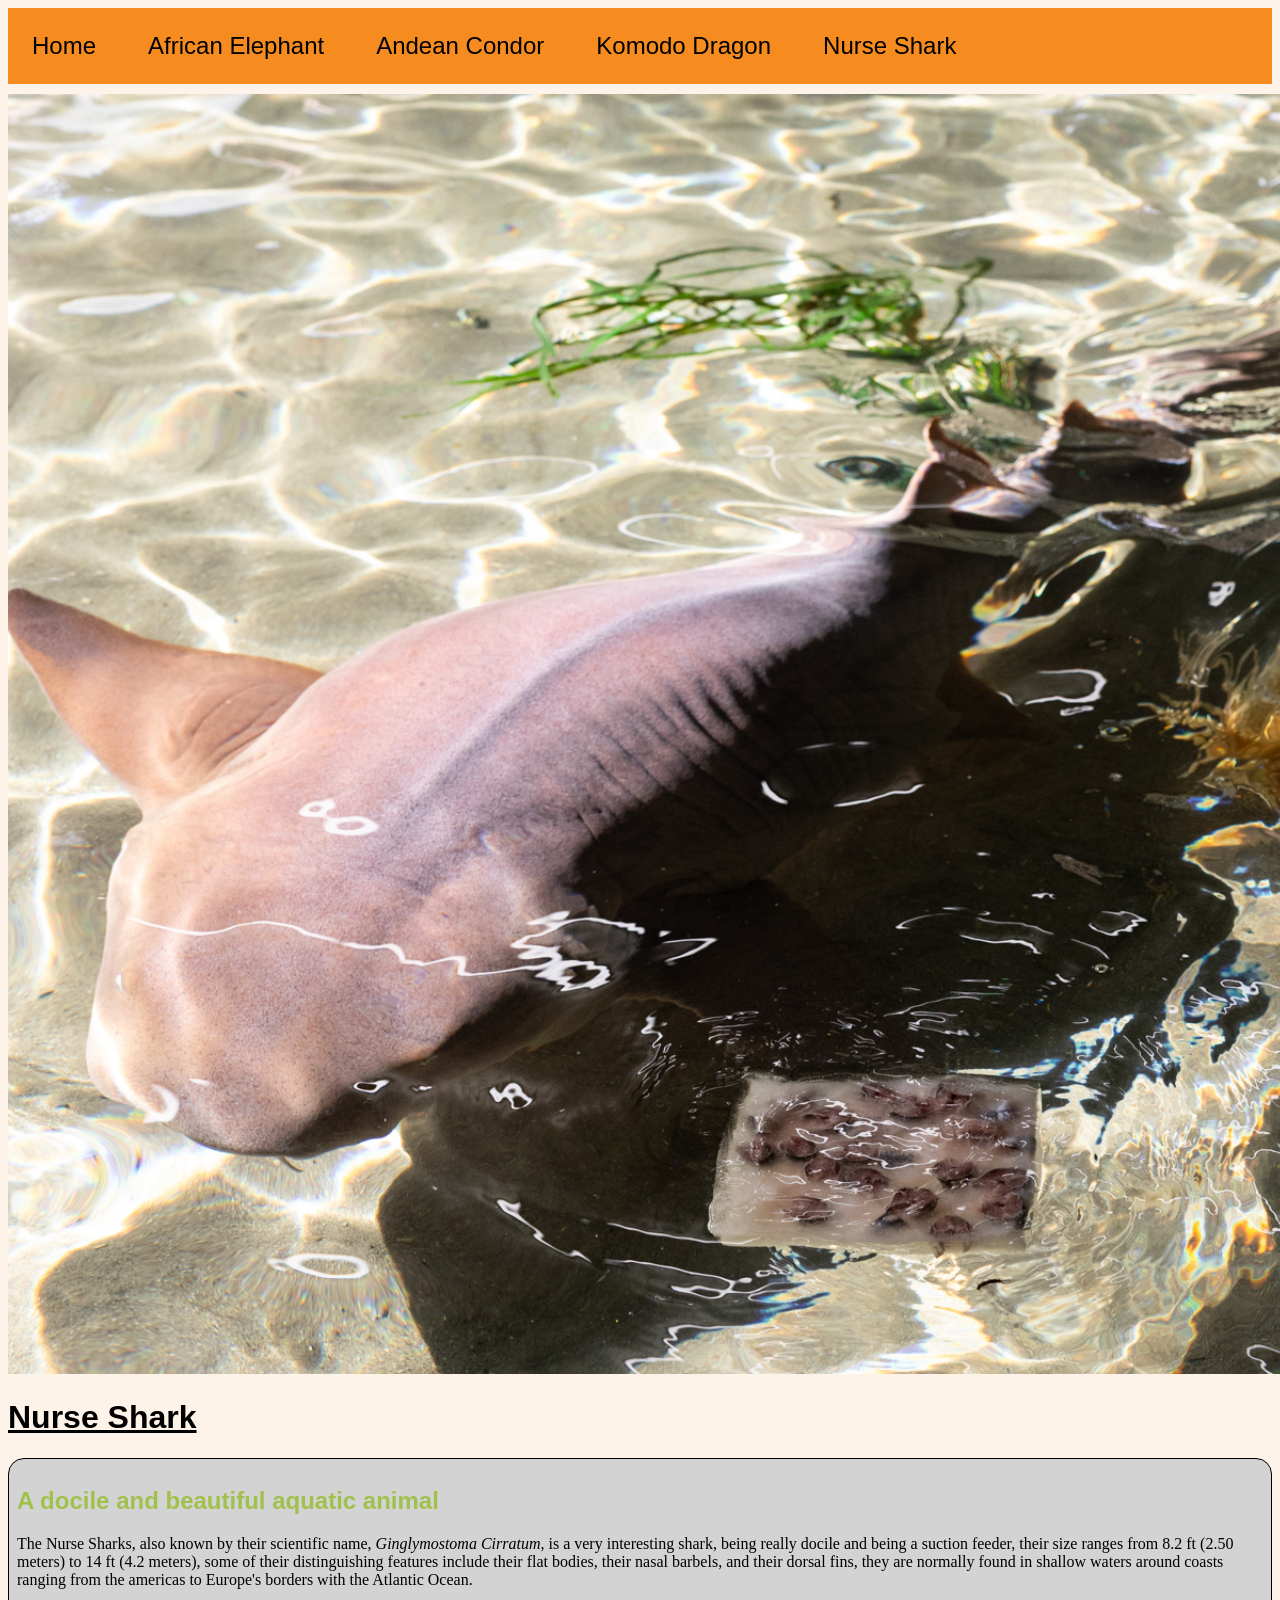
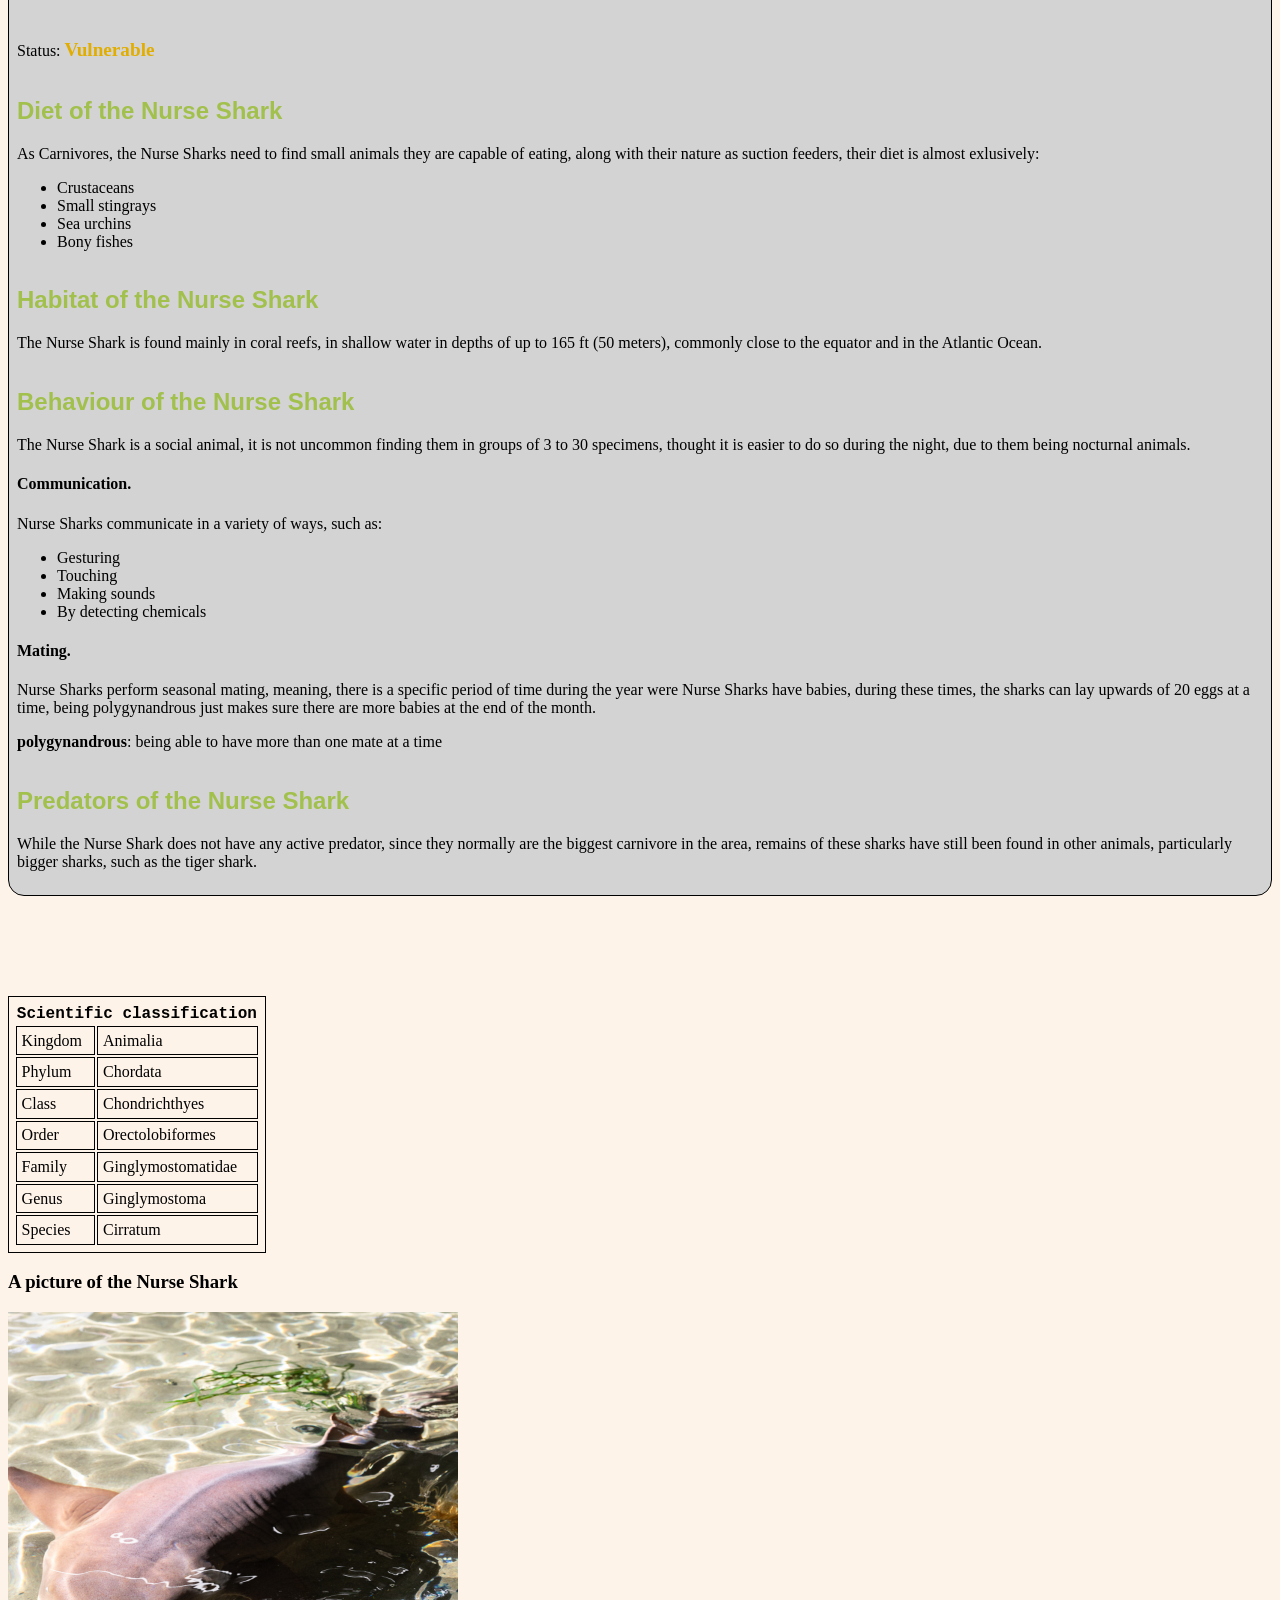
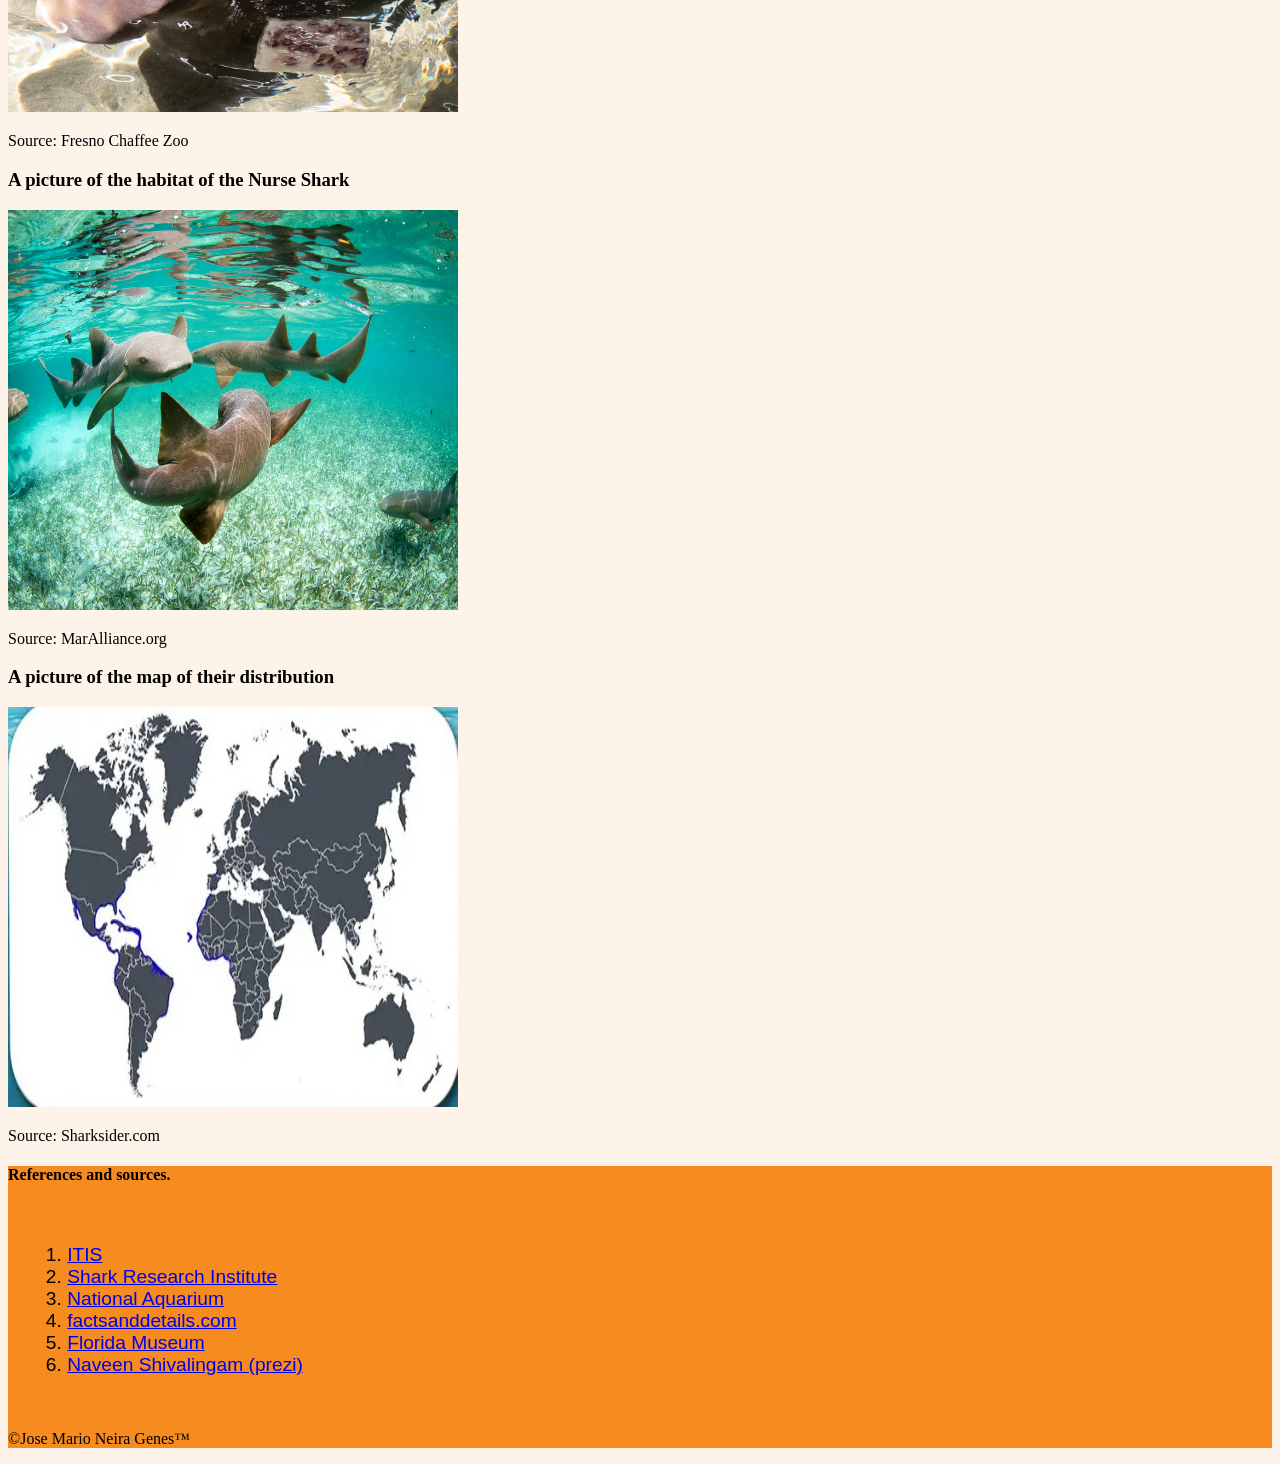
<file: Nurse_Shark.html>
<!DOCTYPE html>
<html lang="en">
<head>
    <meta charset="UTF-8">
    <meta name="viewport" content="width=device-width, initial-scale=1.0">
    <title>Nurse Shark</title>
    <link rel="stylesheet" href="style.css">
</head>
<body>
    <header>
        <nav id="main-nav" class="main">
            <a href="index.html">Home</a>
            <a href="African_Elephant.html">African Elephant</a>
            <a href="Andean_Condor.html">Andean Condor</a>
            <a href="Komodo_Dragon.html">Komodo Dragon</a>
            <a href="Nurse_Shark.html">Nurse Shark</a>
        </nav>
        <img src="Nurse_Shark.jpg" alt="A flat looking shark with brown skin, small eyes and small, whisker like appendages close to its mouth" width="auto" height="auto" class="page-image">
        <h1 class="page-title">
            Nurse Shark
        </h1>
    </header>

    <main>
    <div class="main-body">
        <section>
            <h2 class="sub-title">
                A docile and beautiful aquatic animal
            </h2>
            <p>The Nurse Sharks, also known by their scientific name, <em>Ginglymostoma Cirratum</em>, is a very interesting shark, being really docile and being a suction feeder, their size ranges from 8.2 ft (2.50 meters) to 14 ft (4.2 meters), some of their distinguishing features include their flat bodies, their nasal barbels, and their dorsal fins, they are normally found in shallow waters around coasts ranging from the americas to Europe's borders with the Atlantic Ocean.</p>
            <br>
            <p>Status: <strong class="Vulnerable">Vulnerable</strong></p>
        </section>
        <section>
            <h2 class="sub-title">
                Diet of the Nurse Shark
            </h2>
            <p>As Carnivores, the Nurse Sharks need to find small animals they are capable of eating, along with their nature as suction feeders, their diet is almost exlusively:</p>
            <ul>
                <li>Crustaceans</li>
                <li>Small stingrays</li>
                <li>Sea urchins</li>
                <li>Bony fishes</li>
            </ul>
        </section>
        <section>
            <h2 class="sub-title">
                Habitat of the Nurse Shark
            </h2>
            <p>The Nurse Shark is found mainly in coral reefs, in shallow water in depths of up to 165 ft (50 meters), commonly close to the equator and in the Atlantic Ocean.</p>
        </section>
        <section>
            <h2 class="sub-title">
                Behaviour of the Nurse Shark
            </h2>
            <p>The Nurse Shark is a social animal, it is not uncommon finding them in groups of 3 to 30 specimens, thought it is easier to do so during the night, due to them being nocturnal animals.</p>
            <h4>
                Communication.
            </h4>
            <p>Nurse Sharks communicate in a variety of ways, such as:</p>
            <ul>
                <li>Gesturing</li>
                <li>Touching</li>
                <li>Making sounds</li>
                <li>By detecting chemicals</li>
            </ul>
            <h4>
                Mating.
            </h4>
            <p>Nurse Sharks perform seasonal mating, meaning, there is a specific period of time during the year were Nurse Sharks have babies, during these times, the sharks can lay upwards of 20 eggs at a time, being polygynandrous just makes sure there are more babies at the end of the month.</p>
            <aside>
                <p><strong>polygynandrous</strong>: being able to have more than one mate at a time</p>
            </aside>
        </section>
        <section>
            <h2 class="sub-title">
                Predators of the Nurse Shark
            </h2>
            <p>While the Nurse Shark does not have any active predator, since they normally are the biggest carnivore in the area, remains of these sharks have still been found in other animals, particularly bigger sharks, such as the tiger shark.</p>
        </section>
    </div>
    </main>
    <aside>
        <table>
            <thead>
                <tr>
                    <th colspan="2">Scientific classification</th>
                </tr>
            </thead>
            <tbody>
                <tr>
                    <td>Kingdom</td>
                    <td>Animalia</td>
                </tr>
                <tr>
                    <td>Phylum</td>
                    <td>Chordata</td>
                </tr>
                <tr>
                    <td>Class</td>
                    <td>Chondrichthyes</td>
                </tr>
                <tr>
                    <td>Order</td>
                    <td>Orectolobiformes</td>
                </tr>
                <tr>
                    <td>Family</td>
                    <td>Ginglymostomatidae</td>
                </tr>
                <tr>
                    <td>Genus</td>
                    <td>Ginglymostoma</td>
                </tr>
                <tr>
                    <td>Species</td>
                    <td>Cirratum</td>
                </tr>
            </tbody>
        </table>
    </aside>
    <section>
        <h3>
            A picture of the Nurse Shark
        </h3>
        <img src="Nurse_Shark.jpg" alt="A flat looking shark with brown skin, small eyes and small, whisker like appendages close to its mouth" height="400" width="450">
        <p>Source: Fresno Chaffee Zoo</p>
        <h3>
            A picture of the habitat of the Nurse Shark
        </h3>
        <img src="Nurse_Shark_Habitat.jpg" alt="Several Nurse Sharks in shallow waters" height="400" width="450">
        <p>Source: MarAlliance.org</p>
        <h3>
            A picture of the map of their distribution
        </h3>
        <img src="Nurse_Shark_geo-map.jpg" alt="A map showing the areas in the ocean where the Nurse Sharks are known to live" height="400" width="450">
        <p>Source: Sharksider.com</p>
    </section>
    <footer>
        <section>
        <h4 class="footer-title">
            References and sources.
        </h4>
        <nav class="Sources">
            <ol>
                <li><a href="https://www.itis.gov/servlet/SingleRpt/SingleRpt?search_topic=TSN&search_value=159977&utm_source=copilot.com#null">ITIS</a></li>
                <li><a href="https://www.sharks.org/nurse-shark-ginglymostoma-cirratum">Shark Research Institute</a></li>
                <li><a href="https://aqua.org/explore/animals/nurse-shark">National Aquarium</a></li>
                <li><a href="http://ioa.factsanddetails.com/article/entry-187.html">factsanddetails.com</a></li>
                <li><a href="https://www.floridamuseum.ufl.edu/discover-fish/species-profiles/nurse-shark/">Florida Museum</a></li>
                <li><a href="https://prezi.com/xmf6x4ygyr15/life-cycle-of-nurse-sharks/">Naveen Shivalingam (prezi)</a></li>
            </ol>
        </nav>
        </section>
        <p class="copyright">&copy;Jose Mario Neira Genes&trade;</p>
    </footer>
</body>
</html>
</file>
<file: style.css>
nav#main-nav {
    background-color: rgb(246, 139, 31)
}

#main-nav a {
    padding: 1em;
    display: inline-block;
    color: black;
    font-size: 1.5rem;
    font-family: sans-serif;
    text-decoration: none;
    transition: all ease 300ms;
}

#main-nav a:hover {
    background-color: rgb(214, 121, 27);
    color: white;
}

body {
    background-color: rgb(254, 243, 233);
}

footer {
    background-color: rgb(246, 139, 31);
    font-family: sans-serif;
}

.footer-title {
    font-family: Georgia, serif;
}

.Sources {
    padding: 1em;
    display: inline-block;
    color: black;
    font-size: 1.2rem;
    font-family: sans-serif;
}

th {
    text-align: center;
    font-family: 'Courier New', Courier, monospace;
}

.main-footer {
    position: fixed;
    bottom: 0;
    left: 0;
    width: 100%;
    padding: 1em;
}

.copyright {
    font-family: Georgia, 'Times New Roman', Times, serif;
}

.animal-name {
    font-size: 1.4em;
    color: black;
    font-family: sans-serif;
}

.profiles {
    display: grid;
    grid-template-columns: repeat(auto-fill, minmax(300px, 1fr));
    gap: 20px;
}

.profile {
    background-color: rgb(161, 192, 76);
    border: solid 1px black;
    border-radius: 1rem;
    box-shadow: 0.25rem 0.5rem 0.25rem rgb(0, 0, 0.33);
    padding-bottom: 1rem;
    margin-bottom: 2rem;
    transition: all ease-in-out 300ms;
    display: grid;
    grid-template-rows: max-content auto 1fr;
    height: auto;
    width: 300px;
    text-align: center;
    justify-content: center;

    & img {
        border-radius: 1rem 1rem 0 0;
    }
}

.fact {
    background-color: rgb(161, 192, 76);
    border: solid 1px black;
    border-radius: 1rem;
    box-shadow: 0.25rem 0.5rem 0.25rem rgb(0, 0, 0.33);
    padding-bottom: 1rem;
    margin-bottom: 2rem;
    transition: all ease-in-out 300ms;
    display: grid;
    grid-template-rows: max-content auto 1fr;
    width: 300px;
    text-align: center;
}

.sub-title {
    color: rgb(161, 192, 76);
    font-weight: bold;
    font-family: Gill Sans, sans-serif;
}

.Endangered {
    color: red;
    font-weight: bold;
    font-size: 1.2em;
}

.Vulnerable {
    color: rgb(225, 173, 1);
    font-weight: bold;
    font-size: 1.2em;
}

table,
td {
    border: 1px solid black;
    padding: 0.3em;
}

.image {
    display: block;
    margin: auto;
}

div.main-body {
    background-color: #D3D3D3;
    border: solid 1px black;
    border-radius: 1rem;
    padding-bottom: 1rem;
    margin-bottom: 2rem;
    transition: all ease-in-out 300ms;
    display: grid;
    grid-template-rows: max-content auto 1fr;
    padding: 0.5em;

    & img {
        border-radius: 1rem 1rem 0 0;
    }
}

.page-title {
    text-decoration: underline;
    font-family: Verdana, Geneva, Tahoma, sans-serif;
}

.page-image {
    padding-top: 10px;
    top: 0;
    left: 0;
    width: 100vw;
}
main {
    margin-bottom: 100px;
}
</file>
